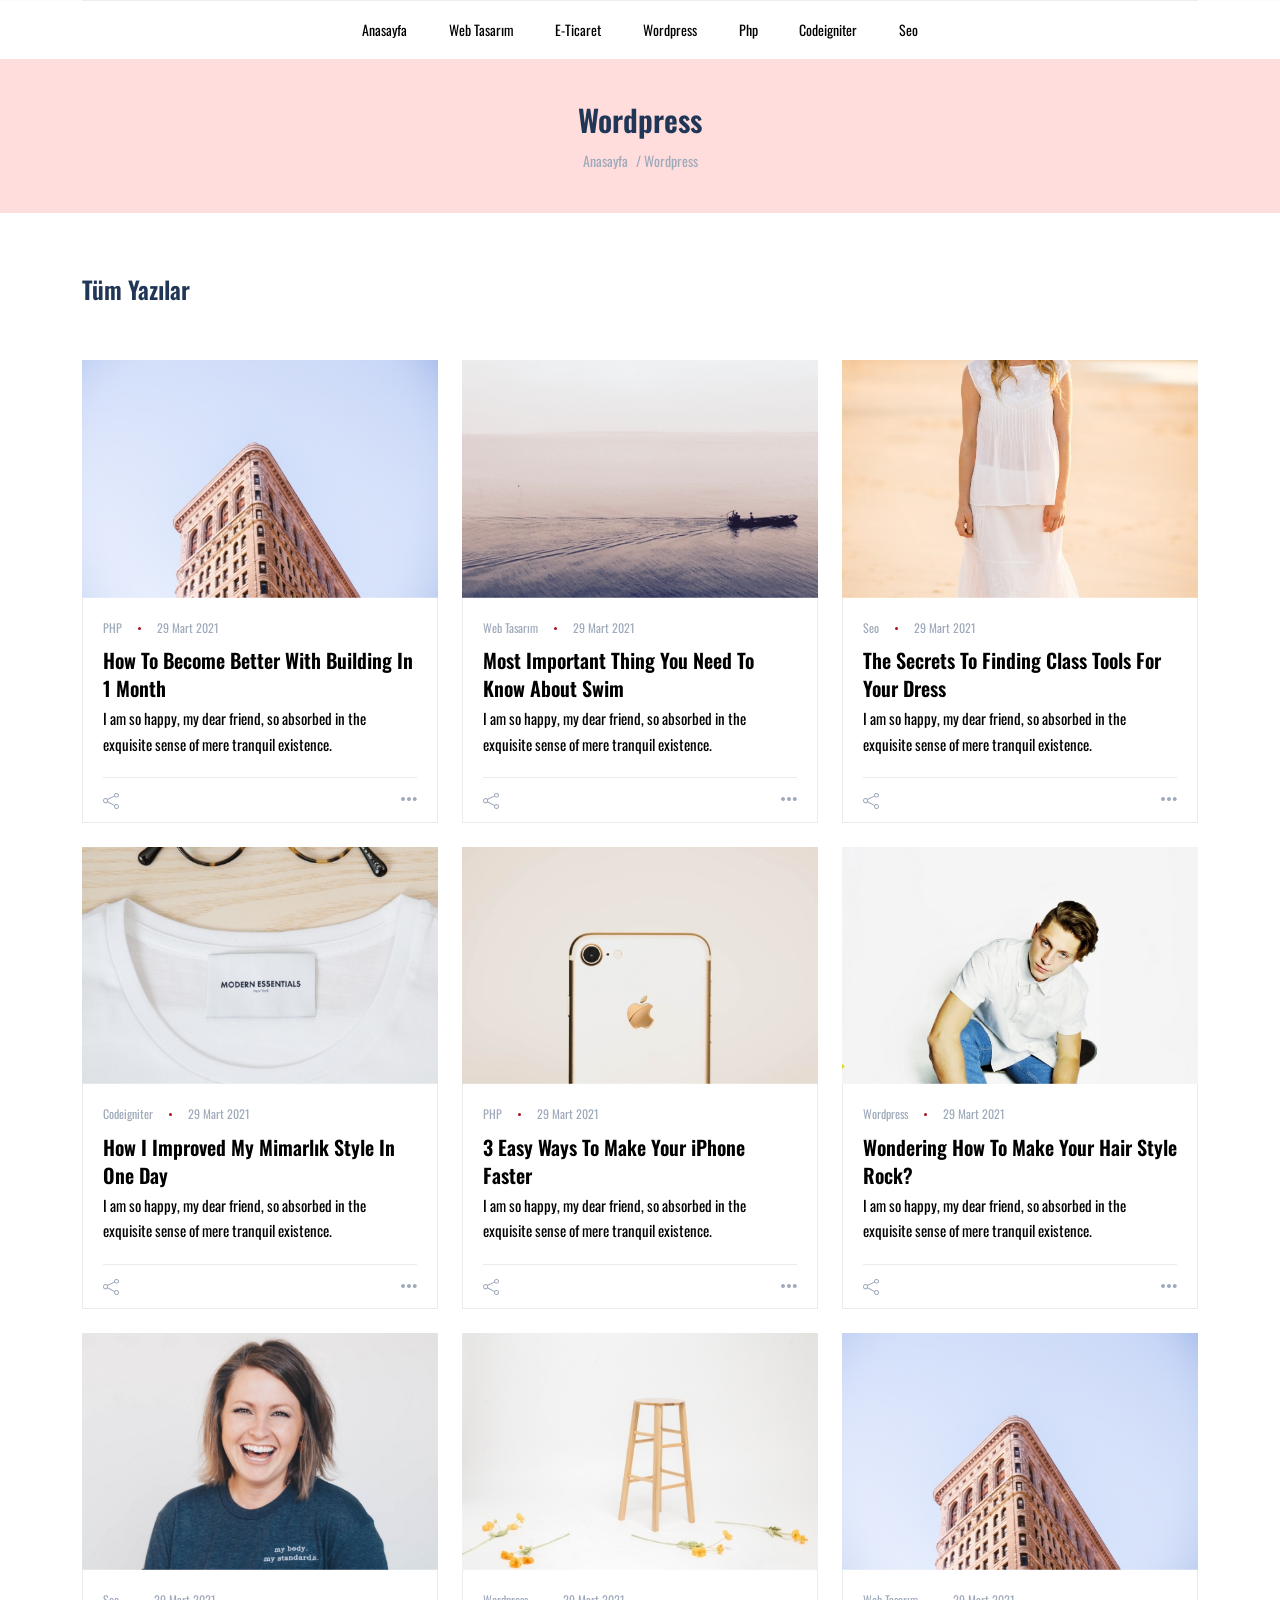
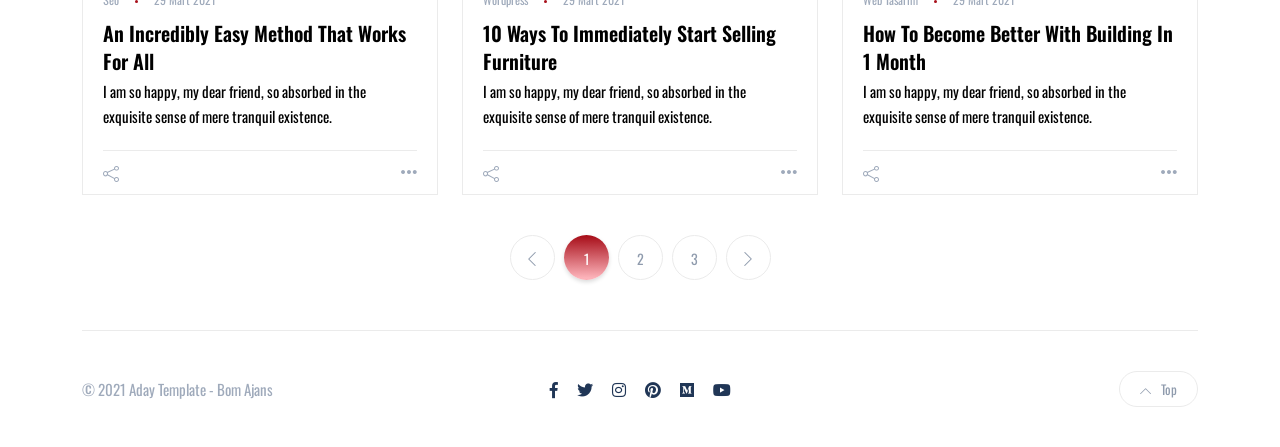
<file: theme/bomajans/category.html>
<!DOCTYPE html>
<html lang="tr-TR">
   <head>
      <meta http-equiv="Content-Type" content="text/html; charset=UTF-8">
      <title>BOM AJANS</title>
      <meta name="description" content="Bom Ajans - Aday Template">
      <meta name="viewport" content="width=device-width, initial-scale=1, maximum-scale=1">
      <link rel="shortcut icon" type="image/x-icon" href="images/favico.JPG">
      <link href="https://fonts.googleapis.com/css2?family=Oswald:wght@200;300;400;500;600;700&display=swap" rel="stylesheet">
      <link href="https://fonts.googleapis.com/css2?family=Grenze+Gotisch:wght@100;200;300;400;500;600;700;800;900&family=Grenze:ital,wght@0,100;0,200;0,300;0,400;0,500;0,600;0,700;0,800;0,900;1,100;1,200;1,300;1,400;1,500;1,600;1,700;1,800&display=swap" rel="stylesheet">
      <!-- STYLES -->
      <link rel="stylesheet" href="css/bootstrap.min.css" type="text/css" media="all">
      <link rel="stylesheet" href="css/all.min.css" type="text/css" media="all">
      <link rel="stylesheet" href="css/slick.css" type="text/css" media="all">
      <link rel="stylesheet" href="css/simple-line-icons.css" type="text/css" media="all">
      <link rel="stylesheet" href="css/style.css" type="text/css" media="all">
      <!--[if lt IE 9]>
      <script src="https://oss.maxcdn.com/html5shiv/3.7.2/html5shiv.min.js"></script>
      <script src="https://oss.maxcdn.com/respond/1.4.2/respond.min.js"></script>
      <![endif]-->
   </head>
   <body>
      <!-- preloader -->
      <div id="preloader">
         <!-- <div class="book"> -->
         <div class="inner">
            <p class="loader_text">Bom Ajans</p>
         </div>
      </div>
      <!-- site wrapper -->
      <div class="site-wrapper">
         <div class="main-overlay"></div>
         <!-- header -->
         <header class="header-personal">
            <nav class="navbar navbar-expand-lg">
               <div class="container-xl">
                  <div class="collapse navbar-collapse justify-content-center centered-nav">
                     <!-- menus -->
                     <ul class="navbar-nav mr-auto">
                        <li class="nav-item">
                           <a class="nav-link" href="#">Anasayfa</a>
                        </li>
                        <li class="nav-item">
                           <a class="nav-link" href="#">Web Tasarım</a>
                        </li>
                        <li class="nav-item">
                           <a class="nav-link" href="#">E-Ticaret</a>
                        </li>
                        <li class="nav-item">
                           <a class="nav-link" href="#">Wordpress</a>
                        </li>
                        <li class="nav-item">
                           <a class="nav-link" href="#">Php</a>
                        </li>
                        <li class="nav-item">
                           <a class="nav-link" href="#">Codeigniter</a>
                        </li>
                        <li class="nav-item">
                           <a class="nav-link" href="#">Seo</a>
                        </li>
                     </ul>
                  </div>
               </div>
            </nav>
         </header>
         <section class="page-header">
            <div class="container-xl">
               <div class="text-center">
                  <h1 class="mt-0 mb-2">Wordpress</h1>
                  <nav aria-label="breadcrumb">
                     <ol class="breadcrumb justify-content-center mb-0">
                        <li class="breadcrumb-item"><a href="#">Anasayfa</a></li>
                        <li class="breadcrumb-item active" aria-current="page">/ Wordpress</li>
                     </ol>
                  </nav>
               </div>
            </div>
         </section>
         <!-- section main content -->
         <section class="main-content">
            <div class="container-xl">
               <div class="row gy-4">
                  <div class="col-lg-12">
                     <div class="row gy-4">
                        <div class="section-header">
                           <h3 class="section-title">Tüm Yazılar</h3>
                        </div>
                        <div class="col-sm-6 col-md-4">
                           <!-- post -->
                           <div class="post post-grid rounded bordered">
                              <div class="thumb top-rounded">
                                 <a href="#">
                                    <div class="inner">
                                       <img src="images/posts/post-md-1.jpg" alt="post-title" />
                                    </div>
                                 </a>
                              </div>
                              <div class="details">
                                 <ul class="meta list-inline mb-0">
                                    <li class="list-inline-item"><a href="#">PHP</a></li>
                                    <li class="list-inline-item">29 Mart 2021</li>
                                 </ul>
                                 <h5 class="post-title mb-1 mt-2"><a href="#">How To Become Better With Building In 1 Month</a></h5>
                                 <p class="excerpt mb-0">I am so happy, my dear friend, so absorbed in the exquisite sense of mere tranquil existence.</p>
                              </div>
                              <div class="post-bottom clearfix d-flex align-items-center">
                                 <div class="social-share me-auto">
                                    <button class="toggle-button icon-share"></button>
                                    <ul class="icons list-unstyled list-inline mb-0">
                                       <li class="list-inline-item"><a href="#"><i class="fab fa-facebook-f"></i></a></li>
                                       <li class="list-inline-item"><a href="#"><i class="fab fa-twitter"></i></a></li>
                                       <li class="list-inline-item"><a href="#"><i class="fab fa-linkedin-in"></i></a></li>
                                       <li class="list-inline-item"><a href="#"><i class="fab fa-pinterest"></i></a></li>
                                       <li class="list-inline-item"><a href="#"><i class="fab fa-telegram-plane"></i></a></li>
                                       <li class="list-inline-item"><a href="#"><i class="far fa-envelope"></i></a></li>
                                    </ul>
                                 </div>
                                 <div class="more-button float-end">
                                    <a href="#"><span class="icon-options"></span></a>
                                 </div>
                              </div>
                           </div>
                        </div>
                        <div class="col-sm-6 col-md-4">
                           <!-- post -->
                           <div class="post post-grid rounded bordered">
                              <div class="thumb top-rounded">
                                 <a href="#">
                                    <div class="inner">
                                       <img src="images/posts/post-md-2.jpg" alt="post-title" />
                                    </div>
                                 </a>
                              </div>
                              <div class="details">
                                 <ul class="meta list-inline mb-0">
                                    <li class="list-inline-item">Web Tasarım</li>
                                    <li class="list-inline-item">29 Mart 2021</li>
                                 </ul>
                                 <h5 class="post-title mb-1 mt-2"><a href="#">Most Important Thing You Need To Know About Swim</a></h5>
                                 <p class="excerpt mb-0">I am so happy, my dear friend, so absorbed in the exquisite sense of mere tranquil existence.</p>
                              </div>
                              <div class="post-bottom clearfix d-flex align-items-center">
                                 <div class="social-share me-auto">
                                    <button class="toggle-button icon-share"></button>
                                    <ul class="icons list-unstyled list-inline mb-0">
                                       <li class="list-inline-item"><a href="#"><i class="fab fa-facebook-f"></i></a></li>
                                       <li class="list-inline-item"><a href="#"><i class="fab fa-twitter"></i></a></li>
                                       <li class="list-inline-item"><a href="#"><i class="fab fa-linkedin-in"></i></a></li>
                                       <li class="list-inline-item"><a href="#"><i class="fab fa-pinterest"></i></a></li>
                                       <li class="list-inline-item"><a href="#"><i class="fab fa-telegram-plane"></i></a></li>
                                       <li class="list-inline-item"><a href="#"><i class="far fa-envelope"></i></a></li>
                                    </ul>
                                 </div>
                                 <div class="more-button float-end">
                                    <a href="#"><span class="icon-options"></span></a>
                                 </div>
                              </div>
                           </div>
                        </div>
                        <div class="col-sm-6 col-md-4">
                           <!-- post -->
                           <div class="post post-grid rounded bordered">
                              <div class="thumb top-rounded">
                                 <a href="#">
                                    <div class="inner">
                                       <img src="images/posts/post-md-3.jpg" alt="post-title" />
                                    </div>
                                 </a>
                              </div>
                              <div class="details">
                                 <ul class="meta list-inline mb-0">
                                    <li class="list-inline-item"><a href="#">Seo</a></li>
                                    <li class="list-inline-item">29 Mart 2021</li>
                                 </ul>
                                 <h5 class="post-title mb-1 mt-2"><a href="#">The Secrets To Finding Class Tools For Your Dress</a></h5>
                                 <p class="excerpt mb-0">I am so happy, my dear friend, so absorbed in the exquisite sense of mere tranquil existence.</p>
                              </div>
                              <div class="post-bottom clearfix d-flex align-items-center">
                                 <div class="social-share me-auto">
                                    <button class="toggle-button icon-share"></button>
                                    <ul class="icons list-unstyled list-inline mb-0">
                                       <li class="list-inline-item"><a href="#"><i class="fab fa-facebook-f"></i></a></li>
                                       <li class="list-inline-item"><a href="#"><i class="fab fa-twitter"></i></a></li>
                                       <li class="list-inline-item"><a href="#"><i class="fab fa-linkedin-in"></i></a></li>
                                       <li class="list-inline-item"><a href="#"><i class="fab fa-pinterest"></i></a></li>
                                       <li class="list-inline-item"><a href="#"><i class="fab fa-telegram-plane"></i></a></li>
                                       <li class="list-inline-item"><a href="#"><i class="far fa-envelope"></i></a></li>
                                    </ul>
                                 </div>
                                 <div class="more-button float-end">
                                    <a href="#"><span class="icon-options"></span></a>
                                 </div>
                              </div>
                           </div>
                        </div>
                        <div class="col-sm-6 col-md-4">
                           <!-- post -->
                           <div class="post post-grid rounded bordered">
                              <div class="thumb top-rounded">
                                 <a href="#">
                                    <div class="inner">
                                       <img src="images/posts/post-md-4.jpg" alt="post-title" />
                                    </div>
                                 </a>
                              </div>
                              <div class="details">
                                 <ul class="meta list-inline mb-0">
                                    <li class="list-inline-item"><a href="#">Codeigniter</a></li>
                                    <li class="list-inline-item">29 Mart 2021</li>
                                 </ul>
                                 <h5 class="post-title mb-1 mt-2"><a href="#">How I Improved My Mimarlık Style In One Day</a></h5>
                                 <p class="excerpt mb-0">I am so happy, my dear friend, so absorbed in the exquisite sense of mere tranquil existence.</p>
                              </div>
                              <div class="post-bottom clearfix d-flex align-items-center">
                                 <div class="social-share me-auto">
                                    <button class="toggle-button icon-share"></button>
                                    <ul class="icons list-unstyled list-inline mb-0">
                                       <li class="list-inline-item"><a href="#"><i class="fab fa-facebook-f"></i></a></li>
                                       <li class="list-inline-item"><a href="#"><i class="fab fa-twitter"></i></a></li>
                                       <li class="list-inline-item"><a href="#"><i class="fab fa-linkedin-in"></i></a></li>
                                       <li class="list-inline-item"><a href="#"><i class="fab fa-pinterest"></i></a></li>
                                       <li class="list-inline-item"><a href="#"><i class="fab fa-telegram-plane"></i></a></li>
                                       <li class="list-inline-item"><a href="#"><i class="far fa-envelope"></i></a></li>
                                    </ul>
                                 </div>
                                 <div class="more-button float-end">
                                    <a href="#"><span class="icon-options"></span></a>
                                 </div>
                              </div>
                           </div>
                        </div>
                        <div class="col-sm-6 col-md-4">
                           <!-- post -->
                           <div class="post post-grid rounded bordered">
                              <div class="thumb top-rounded">
                                 <a href="#">
                                    <div class="inner">
                                       <img src="images/posts/post-md-5.jpg" alt="post-title" />
                                    </div>
                                 </a>
                              </div>
                              <div class="details">
                                 <ul class="meta list-inline mb-0">
                                    <li class="list-inline-item"><a href="#">PHP</a></li>
                                    <li class="list-inline-item">29 Mart 2021</li>
                                 </ul>
                                 <h5 class="post-title mb-1 mt-2"><a href="#">3 Easy Ways To Make Your iPhone Faster</a></h5>
                                 <p class="excerpt mb-0">I am so happy, my dear friend, so absorbed in the exquisite sense of mere tranquil existence.</p>
                              </div>
                              <div class="post-bottom clearfix d-flex align-items-center">
                                 <div class="social-share me-auto">
                                    <button class="toggle-button icon-share"></button>
                                    <ul class="icons list-unstyled list-inline mb-0">
                                       <li class="list-inline-item"><a href="#"><i class="fab fa-facebook-f"></i></a></li>
                                       <li class="list-inline-item"><a href="#"><i class="fab fa-twitter"></i></a></li>
                                       <li class="list-inline-item"><a href="#"><i class="fab fa-linkedin-in"></i></a></li>
                                       <li class="list-inline-item"><a href="#"><i class="fab fa-pinterest"></i></a></li>
                                       <li class="list-inline-item"><a href="#"><i class="fab fa-telegram-plane"></i></a></li>
                                       <li class="list-inline-item"><a href="#"><i class="far fa-envelope"></i></a></li>
                                    </ul>
                                 </div>
                                 <div class="more-button float-end">
                                    <a href="#"><span class="icon-options"></span></a>
                                 </div>
                              </div>
                           </div>
                        </div>
                        <div class="col-sm-6 col-md-4">
                           <!-- post -->
                           <div class="post post-grid rounded bordered">
                              <div class="thumb top-rounded">
                                 <a href="#">
                                    <div class="inner">
                                       <img src="images/posts/post-md-6.jpg" alt="post-title" />
                                    </div>
                                 </a>
                              </div>
                              <div class="details">
                                 <ul class="meta list-inline mb-0">
                                    <li class="list-inline-item"><a href="#">Wordpress</a></li>
                                    <li class="list-inline-item">29 Mart 2021</li>
                                 </ul>
                                 <h5 class="post-title mb-1 mt-2"><a href="#">Wondering How To Make Your Hair Style Rock?</a></h5>
                                 <p class="excerpt mb-0">I am so happy, my dear friend, so absorbed in the exquisite sense of mere tranquil existence.</p>
                              </div>
                              <div class="post-bottom clearfix d-flex align-items-center">
                                 <div class="social-share me-auto">
                                    <button class="toggle-button icon-share"></button>
                                    <ul class="icons list-unstyled list-inline mb-0">
                                       <li class="list-inline-item"><a href="#"><i class="fab fa-facebook-f"></i></a></li>
                                       <li class="list-inline-item"><a href="#"><i class="fab fa-twitter"></i></a></li>
                                       <li class="list-inline-item"><a href="#"><i class="fab fa-linkedin-in"></i></a></li>
                                       <li class="list-inline-item"><a href="#"><i class="fab fa-pinterest"></i></a></li>
                                       <li class="list-inline-item"><a href="#"><i class="fab fa-telegram-plane"></i></a></li>
                                       <li class="list-inline-item"><a href="#"><i class="far fa-envelope"></i></a></li>
                                    </ul>
                                 </div>
                                 <div class="more-button float-end">
                                    <a href="#"><span class="icon-options"></span></a>
                                 </div>
                              </div>
                           </div>
                        </div>
                        <div class="col-sm-6 col-md-4">
                           <!-- post -->
                           <div class="post post-grid rounded bordered">
                              <div class="thumb top-rounded">
                                 <a href="#">
                                    <div class="inner">
                                       <img src="images/posts/post-md-8.jpg" alt="post-title" />
                                    </div>
                                 </a>
                              </div>
                              <div class="details">
                                 <ul class="meta list-inline mb-0">
                                    <li class="list-inline-item"><a href="#">Seo</a></li>
                                    <li class="list-inline-item">29 Mart 2021</li>
                                 </ul>
                                 <h5 class="post-title mb-1 mt-2"><a href="#">An Incredibly Easy Method That Works For All</a></h5>
                                 <p class="excerpt mb-0">I am so happy, my dear friend, so absorbed in the exquisite sense of mere tranquil existence.</p>
                              </div>
                              <div class="post-bottom clearfix d-flex align-items-center">
                                 <div class="social-share me-auto">
                                    <button class="toggle-button icon-share"></button>
                                    <ul class="icons list-unstyled list-inline mb-0">
                                       <li class="list-inline-item"><a href="#"><i class="fab fa-facebook-f"></i></a></li>
                                       <li class="list-inline-item"><a href="#"><i class="fab fa-twitter"></i></a></li>
                                       <li class="list-inline-item"><a href="#"><i class="fab fa-linkedin-in"></i></a></li>
                                       <li class="list-inline-item"><a href="#"><i class="fab fa-pinterest"></i></a></li>
                                       <li class="list-inline-item"><a href="#"><i class="fab fa-telegram-plane"></i></a></li>
                                       <li class="list-inline-item"><a href="#"><i class="far fa-envelope"></i></a></li>
                                    </ul>
                                 </div>
                                 <div class="more-button float-end">
                                    <a href="#"><span class="icon-options"></span></a>
                                 </div>
                              </div>
                           </div>
                        </div>
                        <div class="col-sm-6 col-md-4">
                           <!-- post -->
                           <div class="post post-grid rounded bordered">
                              <div class="thumb top-rounded">
                                 <a href="#">
                                    <div class="inner">
                                       <img src="images/posts/post-md-9.jpg" alt="post-title" />
                                    </div>
                                 </a>
                              </div>
                              <div class="details">
                                 <ul class="meta list-inline mb-0">
                                    <li class="list-inline-item"><a href="#">Wordpress</a></li>
                                    <li class="list-inline-item">29 Mart 2021</li>
                                 </ul>
                                 <h5 class="post-title mb-1 mt-2"><a href="#">10 Ways To Immediately Start Selling Furniture</a></h5>
                                 <p class="excerpt mb-0">I am so happy, my dear friend, so absorbed in the exquisite sense of mere tranquil existence.</p>
                              </div>
                              <div class="post-bottom clearfix d-flex align-items-center">
                                 <div class="social-share me-auto">
                                    <button class="toggle-button icon-share"></button>
                                    <ul class="icons list-unstyled list-inline mb-0">
                                       <li class="list-inline-item"><a href="#"><i class="fab fa-facebook-f"></i></a></li>
                                       <li class="list-inline-item"><a href="#"><i class="fab fa-twitter"></i></a></li>
                                       <li class="list-inline-item"><a href="#"><i class="fab fa-linkedin-in"></i></a></li>
                                       <li class="list-inline-item"><a href="#"><i class="fab fa-pinterest"></i></a></li>
                                       <li class="list-inline-item"><a href="#"><i class="fab fa-telegram-plane"></i></a></li>
                                       <li class="list-inline-item"><a href="#"><i class="far fa-envelope"></i></a></li>
                                    </ul>
                                 </div>
                                 <div class="more-button float-end">
                                    <a href="#"><span class="icon-options"></span></a>
                                 </div>
                              </div>
                           </div>
                        </div>
                        <div class="col-sm-6 col-md-4">
                           <!-- post -->
                           <div class="post post-grid rounded bordered">
                              <div class="thumb top-rounded">
                                 <a href="#">
                                    <div class="inner">
                                       <img src="images/posts/post-md-1.jpg" alt="post-title" />
                                    </div>
                                 </a>
                              </div>
                              <div class="details">
                                 <ul class="meta list-inline mb-0">
                                    <li class="list-inline-item"><a href="#">Web Tasarım</a></li>
                                    <li class="list-inline-item">29 Mart 2021</li>
                                 </ul>
                                 <h5 class="post-title mb-1 mt-2"><a href="#">How To Become Better With Building In 1 Month</a></h5>
                                 <p class="excerpt mb-0">I am so happy, my dear friend, so absorbed in the exquisite sense of mere tranquil existence.</p>
                              </div>
                              <div class="post-bottom clearfix d-flex align-items-center">
                                 <div class="social-share me-auto">
                                    <button class="toggle-button icon-share"></button>
                                    <ul class="icons list-unstyled list-inline mb-0">
                                       <li class="list-inline-item"><a href="#"><i class="fab fa-facebook-f"></i></a></li>
                                       <li class="list-inline-item"><a href="#"><i class="fab fa-twitter"></i></a></li>
                                       <li class="list-inline-item"><a href="#"><i class="fab fa-linkedin-in"></i></a></li>
                                       <li class="list-inline-item"><a href="#"><i class="fab fa-pinterest"></i></a></li>
                                       <li class="list-inline-item"><a href="#"><i class="fab fa-telegram-plane"></i></a></li>
                                       <li class="list-inline-item"><a href="#"><i class="far fa-envelope"></i></a></li>
                                    </ul>
                                 </div>
                                 <div class="more-button float-end">
                                    <a href="#"><span class="icon-options"></span></a>
                                 </div>
                              </div>
                           </div>
                        </div>
                     </div>
                     <nav>
                        <ul class="pagination justify-content-center">
                           <li class="page-item"><a class="page-link" href="#"><i class="icon-arrow-left"></i></a></li>
                           <li class="page-item active" aria-current="page">
                              <span class="page-link">1</span>
                           </li>
                           <li class="page-item"><a class="page-link" href="#">2</a></li>
                           <li class="page-item"><a class="page-link" href="#">3</a></li>
                           <li class="page-item"><a class="page-link" href="#"><i class="icon-arrow-right"></i></a></li>
                        </ul>
                     </nav>
                  </div>
               </div>
            </div>
         </section>
         <footer>
            <div class="container-xl">
               <div class="footer-inner">
                  <div class="row d-flex align-items-center gy-4">
                     <!-- copyright text -->
                     <div class="col-md-4">
                        <span class="copyright">© 2021 Aday Template - Bom Ajans</span>
                     </div>
                     <!-- social icons -->
                     <div class="col-md-4 text-center">
                        <ul class="social-icons list-unstyled list-inline mb-0">
                           <li class="list-inline-item"><a href="#"><i class="fab fa-facebook-f"></i></a></li>
                           <li class="list-inline-item"><a href="#"><i class="fab fa-twitter"></i></a></li>
                           <li class="list-inline-item"><a href="#"><i class="fab fa-instagram"></i></a></li>
                           <li class="list-inline-item"><a href="#"><i class="fab fa-pinterest"></i></a></li>
                           <li class="list-inline-item"><a href="#"><i class="fab fa-medium"></i></a></li>
                           <li class="list-inline-item"><a href="#"><i class="fab fa-youtube"></i></a></li>
                        </ul>
                     </div>
                     <!-- go to top button -->
                     <div class="col-md-4">
                        <a href="#" id="return-to-top" class="float-md-end"><i class="icon-arrow-up"></i>Top</a>
                     </div>
                  </div>
               </div>
            </div>
         </footer>
      </div>
      <!-- end site wrapper -->
      <!-- JAVA SCRIPTS -->
      <script src="js/jquery.min.js"></script>
      <script src="js/popper.min.js"></script>
      <script src="js/bootstrap.min.js"></script>
      <script src="js/slick.min.js"></script>
      <script src="js/jquery.sticky-sidebar.min.js"></script>
      <script src="js/custom.js"></script>
   </body>
</html>
</file>
<file: theme/bomajans/css/simple-line-icons.css>
@font-face {
  font-family: 'simple-line-icons';
  src: url('../fonts/Simple-Line-Iconsb26c.eot?v=2.4.0');
  src: url('../fonts/Simple-Line-Iconsb26c.eot?v=2.4.0#iefix') format('embedded-opentype'), url('../fonts/Simple-Line-Iconsb26c.woff2?v=2.4.0') format('woff2'), url('../fonts/Simple-Line-Iconsb26c.ttf?v=2.4.0') format('truetype'), url('../fonts/Simple-Line-Iconsb26c.woff?v=2.4.0') format('woff'), url('../fonts/Simple-Line-Iconsb26c.svg?v=2.4.0#simple-line-icons') format('svg');
  font-weight: normal;
  font-style: normal;
}
/*
 Use the following CSS code if you want to have a class per icon.
 Instead of a list of all class selectors, you can use the generic [class*="icon-"] selector, but it's slower:
*/
.icon-user,
.icon-people,
.icon-user-female,
.icon-user-follow,
.icon-user-following,
.icon-user-unfollow,
.icon-login,
.icon-logout,
.icon-emotsmile,
.icon-phone,
.icon-call-end,
.icon-call-in,
.icon-call-out,
.icon-map,
.icon-location-pin,
.icon-direction,
.icon-directions,
.icon-compass,
.icon-layers,
.icon-menu,
.icon-list,
.icon-options-vertical,
.icon-options,
.icon-arrow-down,
.icon-arrow-left,
.icon-arrow-right,
.icon-arrow-up,
.icon-arrow-up-circle,
.icon-arrow-left-circle,
.icon-arrow-right-circle,
.icon-arrow-down-circle,
.icon-check,
.icon-clock,
.icon-plus,
.icon-minus,
.icon-close,
.icon-event,
.icon-exclamation,
.icon-organization,
.icon-trophy,
.icon-screen-smartphone,
.icon-screen-desktop,
.icon-plane,
.icon-notebook,
.icon-mustache,
.icon-mouse,
.icon-magnet,
.icon-energy,
.icon-disc,
.icon-cursor,
.icon-cursor-move,
.icon-crop,
.icon-chemistry,
.icon-speedometer,
.icon-shield,
.icon-screen-tablet,
.icon-magic-wand,
.icon-hourglass,
.icon-graduation,
.icon-ghost,
.icon-game-controller,
.icon-fire,
.icon-eyeglass,
.icon-envelope-open,
.icon-envelope-letter,
.icon-bell,
.icon-badge,
.icon-anchor,
.icon-wallet,
.icon-vector,
.icon-speech,
.icon-puzzle,
.icon-printer,
.icon-present,
.icon-playlist,
.icon-pin,
.icon-picture,
.icon-handbag,
.icon-globe-alt,
.icon-globe,
.icon-folder-alt,
.icon-folder,
.icon-film,
.icon-feed,
.icon-drop,
.icon-drawer,
.icon-docs,
.icon-doc,
.icon-diamond,
.icon-cup,
.icon-calculator,
.icon-bubbles,
.icon-briefcase,
.icon-book-open,
.icon-basket-loaded,
.icon-basket,
.icon-bag,
.icon-action-undo,
.icon-action-redo,
.icon-wrench,
.icon-umbrella,
.icon-trash,
.icon-tag,
.icon-support,
.icon-frame,
.icon-size-fullscreen,
.icon-size-actual,
.icon-shuffle,
.icon-share-alt,
.icon-share,
.icon-rocket,
.icon-question,
.icon-pie-chart,
.icon-pencil,
.icon-note,
.icon-loop,
.icon-home,
.icon-grid,
.icon-graph,
.icon-microphone,
.icon-music-tone-alt,
.icon-music-tone,
.icon-earphones-alt,
.icon-earphones,
.icon-equalizer,
.icon-like,
.icon-dislike,
.icon-control-start,
.icon-control-rewind,
.icon-control-play,
.icon-control-pause,
.icon-control-forward,
.icon-control-end,
.icon-volume-1,
.icon-volume-2,
.icon-volume-off,
.icon-calendar,
.icon-bulb,
.icon-chart,
.icon-ban,
.icon-bubble,
.icon-camrecorder,
.icon-camera,
.icon-cloud-download,
.icon-cloud-upload,
.icon-envelope,
.icon-eye,
.icon-flag,
.icon-heart,
.icon-info,
.icon-key,
.icon-link,
.icon-lock,
.icon-lock-open,
.icon-magnifier,
.icon-magnifier-add,
.icon-magnifier-remove,
.icon-paper-clip,
.icon-paper-plane,
.icon-power,
.icon-refresh,
.icon-reload,
.icon-settings,
.icon-star,
.icon-symbol-female,
.icon-symbol-male,
.icon-target,
.icon-credit-card,
.icon-paypal,
.icon-social-tumblr,
.icon-social-twitter,
.icon-social-facebook,
.icon-social-instagram,
.icon-social-linkedin,
.icon-social-pinterest,
.icon-social-github,
.icon-social-google,
.icon-social-reddit,
.icon-social-skype,
.icon-social-dribbble,
.icon-social-behance,
.icon-social-foursqare,
.icon-social-soundcloud,
.icon-social-spotify,
.icon-social-stumbleupon,
.icon-social-youtube,
.icon-social-dropbox,
.icon-social-vkontakte,
.icon-social-steam {
  font-family: 'simple-line-icons';
  speak: none;
  font-style: normal;
  font-weight: normal;
  font-variant: normal;
  text-transform: none;
  line-height: 1;
  /* Better Font Rendering =========== */
  -webkit-font-smoothing: antialiased;
  -moz-osx-font-smoothing: grayscale;
}
.icon-user:before {
  content: "\e005";
}
.icon-people:before {
  content: "\e001";
}
.icon-user-female:before {
  content: "\e000";
}
.icon-user-follow:before {
  content: "\e002";
}
.icon-user-following:before {
  content: "\e003";
}
.icon-user-unfollow:before {
  content: "\e004";
}
.icon-login:before {
  content: "\e066";
}
.icon-logout:before {
  content: "\e065";
}
.icon-emotsmile:before {
  content: "\e021";
}
.icon-phone:before {
  content: "\e600";
}
.icon-call-end:before {
  content: "\e048";
}
.icon-call-in:before {
  content: "\e047";
}
.icon-call-out:before {
  content: "\e046";
}
.icon-map:before {
  content: "\e033";
}
.icon-location-pin:before {
  content: "\e096";
}
.icon-direction:before {
  content: "\e042";
}
.icon-directions:before {
  content: "\e041";
}
.icon-compass:before {
  content: "\e045";
}
.icon-layers:before {
  content: "\e034";
}
.icon-menu:before {
  content: "\e601";
}
.icon-list:before {
  content: "\e067";
}
.icon-options-vertical:before {
  content: "\e602";
}
.icon-options:before {
  content: "\e603";
}
.icon-arrow-down:before {
  content: "\e604";
}
.icon-arrow-left:before {
  content: "\e605";
}
.icon-arrow-right:before {
  content: "\e606";
}
.icon-arrow-up:before {
  content: "\e607";
}
.icon-arrow-up-circle:before {
  content: "\e078";
}
.icon-arrow-left-circle:before {
  content: "\e07a";
}
.icon-arrow-right-circle:before {
  content: "\e079";
}
.icon-arrow-down-circle:before {
  content: "\e07b";
}
.icon-check:before {
  content: "\e080";
}
.icon-clock:before {
  content: "\e081";
}
.icon-plus:before {
  content: "\e095";
}
.icon-minus:before {
  content: "\e615";
}
.icon-close:before {
  content: "\e082";
}
.icon-event:before {
  content: "\e619";
}
.icon-exclamation:before {
  content: "\e617";
}
.icon-organization:before {
  content: "\e616";
}
.icon-trophy:before {
  content: "\e006";
}
.icon-screen-smartphone:before {
  content: "\e010";
}
.icon-screen-desktop:before {
  content: "\e011";
}
.icon-plane:before {
  content: "\e012";
}
.icon-notebook:before {
  content: "\e013";
}
.icon-mustache:before {
  content: "\e014";
}
.icon-mouse:before {
  content: "\e015";
}
.icon-magnet:before {
  content: "\e016";
}
.icon-energy:before {
  content: "\e020";
}
.icon-disc:before {
  content: "\e022";
}
.icon-cursor:before {
  content: "\e06e";
}
.icon-cursor-move:before {
  content: "\e023";
}
.icon-crop:before {
  content: "\e024";
}
.icon-chemistry:before {
  content: "\e026";
}
.icon-speedometer:before {
  content: "\e007";
}
.icon-shield:before {
  content: "\e00e";
}
.icon-screen-tablet:before {
  content: "\e00f";
}
.icon-magic-wand:before {
  content: "\e017";
}
.icon-hourglass:before {
  content: "\e018";
}
.icon-graduation:before {
  content: "\e019";
}
.icon-ghost:before {
  content: "\e01a";
}
.icon-game-controller:before {
  content: "\e01b";
}
.icon-fire:before {
  content: "\e01c";
}
.icon-eyeglass:before {
  content: "\e01d";
}
.icon-envelope-open:before {
  content: "\e01e";
}
.icon-envelope-letter:before {
  content: "\e01f";
}
.icon-bell:before {
  content: "\e027";
}
.icon-badge:before {
  content: "\e028";
}
.icon-anchor:before {
  content: "\e029";
}
.icon-wallet:before {
  content: "\e02a";
}
.icon-vector:before {
  content: "\e02b";
}
.icon-speech:before {
  content: "\e02c";
}
.icon-puzzle:before {
  content: "\e02d";
}
.icon-printer:before {
  content: "\e02e";
}
.icon-present:before {
  content: "\e02f";
}
.icon-playlist:before {
  content: "\e030";
}
.icon-pin:before {
  content: "\e031";
}
.icon-picture:before {
  content: "\e032";
}
.icon-handbag:before {
  content: "\e035";
}
.icon-globe-alt:before {
  content: "\e036";
}
.icon-globe:before {
  content: "\e037";
}
.icon-folder-alt:before {
  content: "\e039";
}
.icon-folder:before {
  content: "\e089";
}
.icon-film:before {
  content: "\e03a";
}
.icon-feed:before {
  content: "\e03b";
}
.icon-drop:before {
  content: "\e03e";
}
.icon-drawer:before {
  content: "\e03f";
}
.icon-docs:before {
  content: "\e040";
}
.icon-doc:before {
  content: "\e085";
}
.icon-diamond:before {
  content: "\e043";
}
.icon-cup:before {
  content: "\e044";
}
.icon-calculator:before {
  content: "\e049";
}
.icon-bubbles:before {
  content: "\e04a";
}
.icon-briefcase:before {
  content: "\e04b";
}
.icon-book-open:before {
  content: "\e04c";
}
.icon-basket-loaded:before {
  content: "\e04d";
}
.icon-basket:before {
  content: "\e04e";
}
.icon-bag:before {
  content: "\e04f";
}
.icon-action-undo:before {
  content: "\e050";
}
.icon-action-redo:before {
  content: "\e051";
}
.icon-wrench:before {
  content: "\e052";
}
.icon-umbrella:before {
  content: "\e053";
}
.icon-trash:before {
  content: "\e054";
}
.icon-tag:before {
  content: "\e055";
}
.icon-support:before {
  content: "\e056";
}
.icon-frame:before {
  content: "\e038";
}
.icon-size-fullscreen:before {
  content: "\e057";
}
.icon-size-actual:before {
  content: "\e058";
}
.icon-shuffle:before {
  content: "\e059";
}
.icon-share-alt:before {
  content: "\e05a";
}
.icon-share:before {
  content: "\e05b";
}
.icon-rocket:before {
  content: "\e05c";
}
.icon-question:before {
  content: "\e05d";
}
.icon-pie-chart:before {
  content: "\e05e";
}
.icon-pencil:before {
  content: "\e05f";
}
.icon-note:before {
  content: "\e060";
}
.icon-loop:before {
  content: "\e064";
}
.icon-home:before {
  content: "\e069";
}
.icon-grid:before {
  content: "\e06a";
}
.icon-graph:before {
  content: "\e06b";
}
.icon-microphone:before {
  content: "\e063";
}
.icon-music-tone-alt:before {
  content: "\e061";
}
.icon-music-tone:before {
  content: "\e062";
}
.icon-earphones-alt:before {
  content: "\e03c";
}
.icon-earphones:before {
  content: "\e03d";
}
.icon-equalizer:before {
  content: "\e06c";
}
.icon-like:before {
  content: "\e068";
}
.icon-dislike:before {
  content: "\e06d";
}
.icon-control-start:before {
  content: "\e06f";
}
.icon-control-rewind:before {
  content: "\e070";
}
.icon-control-play:before {
  content: "\e071";
}
.icon-control-pause:before {
  content: "\e072";
}
.icon-control-forward:before {
  content: "\e073";
}
.icon-control-end:before {
  content: "\e074";
}
.icon-volume-1:before {
  content: "\e09f";
}
.icon-volume-2:before {
  content: "\e0a0";
}
.icon-volume-off:before {
  content: "\e0a1";
}
.icon-calendar:before {
  content: "\e075";
}
.icon-bulb:before {
  content: "\e076";
}
.icon-chart:before {
  content: "\e077";
}
.icon-ban:before {
  content: "\e07c";
}
.icon-bubble:before {
  content: "\e07d";
}
.icon-camrecorder:before {
  content: "\e07e";
}
.icon-camera:before {
  content: "\e07f";
}
.icon-cloud-download:before {
  content: "\e083";
}
.icon-cloud-upload:before {
  content: "\e084";
}
.icon-envelope:before {
  content: "\e086";
}
.icon-eye:before {
  content: "\e087";
}
.icon-flag:before {
  content: "\e088";
}
.icon-heart:before {
  content: "\e08a";
}
.icon-info:before {
  content: "\e08b";
}
.icon-key:before {
  content: "\e08c";
}
.icon-link:before {
  content: "\e08d";
}
.icon-lock:before {
  content: "\e08e";
}
.icon-lock-open:before {
  content: "\e08f";
}
.icon-magnifier:before {
  content: "\e090";
}
.icon-magnifier-add:before {
  content: "\e091";
}
.icon-magnifier-remove:before {
  content: "\e092";
}
.icon-paper-clip:before {
  content: "\e093";
}
.icon-paper-plane:before {
  content: "\e094";
}
.icon-power:before {
  content: "\e097";
}
.icon-refresh:before {
  content: "\e098";
}
.icon-reload:before {
  content: "\e099";
}
.icon-settings:before {
  content: "\e09a";
}
.icon-star:before {
  content: "\e09b";
}
.icon-symbol-female:before {
  content: "\e09c";
}
.icon-symbol-male:before {
  content: "\e09d";
}
.icon-target:before {
  content: "\e09e";
}
.icon-credit-card:before {
  content: "\e025";
}
.icon-paypal:before {
  content: "\e608";
}
.icon-social-tumblr:before {
  content: "\e00a";
}
.icon-social-twitter:before {
  content: "\e009";
}
.icon-social-facebook:before {
  content: "\e00b";
}
.icon-social-instagram:before {
  content: "\e609";
}
.icon-social-linkedin:before {
  content: "\e60a";
}
.icon-social-pinterest:before {
  content: "\e60b";
}
.icon-social-github:before {
  content: "\e60c";
}
.icon-social-google:before {
  content: "\e60d";
}
.icon-social-reddit:before {
  content: "\e60e";
}
.icon-social-skype:before {
  content: "\e60f";
}
.icon-social-dribbble:before {
  content: "\e00d";
}
.icon-social-behance:before {
  content: "\e610";
}
.icon-social-foursqare:before {
  content: "\e611";
}
.icon-social-soundcloud:before {
  content: "\e612";
}
.icon-social-spotify:before {
  content: "\e613";
}
.icon-social-stumbleupon:before {
  content: "\e614";
}
.icon-social-youtube:before {
  content: "\e008";
}
.icon-social-dropbox:before {
  content: "\e00c";
}
.icon-social-vkontakte:before {
  content: "\e618";
}
.icon-social-steam:before {
  content: "\e620";
}
</file>
<file: theme/bomajans/css/style.css>
@charset "UTF-8";
/*
Template Name: Katen
Version: 1.0
Author: ThemeGer
Author URI: http://themeforest.net/user/themeger
Description: Minimal Blog and Magazine HTML Template

[TABLE OF CONTENTS]

01. Base
02. Preloader
03. Typography
04. Header
05. Sections
06. Post
07. About author
08. Post comments
09. Page
10. Contact
11. Widgets
12. Instagram feed
13. Footer
14. Search Popup
15. Helpers
16. Buttons
17. Bootstrap Elements
18. Theme Elements
19. Slick Settings
20. Responsive Settings

*/
@import url("https://fonts.googleapis.com/css2?family=Poppins:ital,wght@0,400;0,500;0,600;0,700;1,400;1,500;1,600;1,700&amp;display=swap");
@import url("https://fonts.googleapis.com/css2?family=Roboto:ital,wght@0,300;0,400;0,500;0,700;1,300;1,400;1,500&amp;display=swap");
/*=================================================================*/
/*                      BASE
/*=================================================================*/
body {
  color: #000000;
  background-color: #fff;
  font-family: 'Oswald', sans-serif;
  font-size: 15px;
  line-height: 1.7;
  overflow-x: hidden;
  -webkit-font-smoothing: antialiased;
  -moz-osx-font-smoothing: grayscale;
}

img {
  max-width: 100%;
  height: auto;
}

.text-center {
  text-align: center;
}

.text-left {
  text-align: left;
}

.text-right {
  text-align: right;
}

.relative {
  position: relative;
}

/*=================================================================*/
/*                      Preloader
/*=================================================================*/
#preloader {
  background: #FFF;
  height: 100%;
  position: fixed;
  width: 100%;
  top: 0;
  z-index: 1031;
}

.book {
  --color: #fdb4bb;
  --duration: 6.8s;
  width: 32px;
  height: 12px;
  position: absolute;
  left: 50%;
  top: 50%;
  -webkit-transform: translate(-50%, -50%);
  -moz-transform: translate(-50%, -50%);
  -ms-transform: translate(-50%, -50%);
  -o-transform: translate(-50%, -50%);
  transform: translate(-50%, -50%);
}
.book .inner {
  width: 32px;
  height: 12px;
  position: relative;
  transform-origin: 2px 2px;
  transform: rotateZ(-90deg);
  animation: book var(--duration) ease infinite;
}
.book .inner .left,
.book .inner .right {
  width: 60px;
  height: 4px;
  top: 0;
  border-radius: 2px;
  background: var(--color);
  position: absolute;
}
.book .inner .left:before,
.book .inner .right:before {
  content: "";
  width: 48px;
  height: 4px;
  border-radius: 2px;
  background: inherit;
  position: absolute;
  top: -10px;
  left: 6px;
}
.book .inner .left {
  right: 28px;
  transform-origin: 58px 2px;
  transform: rotateZ(90deg);
  animation: left var(--duration) ease infinite;
}
.book .inner .right {
  left: 28px;
  transform-origin: 2px 2px;
  transform: rotateZ(-90deg);
  animation: right var(--duration) ease infinite;
}
.book .inner .middle {
  width: 32px;
  height: 12px;
  border: 4px solid var(--color);
  border-top: 0;
  border-radius: 0 0 9px 9px;
  transform: translateY(2px);
}
.book ul {
  margin: 0;
  padding: 0;
  list-style: none;
  position: absolute;
  left: 50%;
  top: 0;
}
.book ul li {
  height: 4px;
  border-radius: 2px;
  transform-origin: 100% 2px;
  width: 48px;
  right: 0;
  top: -10px;
  position: absolute;
  background: var(--color);
  transform: rotateZ(0deg) translateX(-18px);
  animation-duration: var(--duration);
  animation-timing-function: ease;
  animation-iteration-count: infinite;
}
.book ul li:nth-child(0) {
  animation-name: page-0;
}
.book ul li:nth-child(1) {
  animation-name: page-1;
}
.book ul li:nth-child(2) {
  animation-name: page-2;
}
.book ul li:nth-child(3) {
  animation-name: page-3;
}
.book ul li:nth-child(4) {
  animation-name: page-4;
}
.book ul li:nth-child(5) {
  animation-name: page-5;
}
.book ul li:nth-child(6) {
  animation-name: page-6;
}
.book ul li:nth-child(7) {
  animation-name: page-7;
}
.book ul li:nth-child(8) {
  animation-name: page-8;
}
.book ul li:nth-child(9) {
  animation-name: page-9;
}
.book ul li:nth-child(10) {
  animation-name: page-10;
}
.book ul li:nth-child(11) {
  animation-name: page-11;
}
.book ul li:nth-child(12) {
  animation-name: page-12;
}
.book ul li:nth-child(13) {
  animation-name: page-13;
}
.book ul li:nth-child(14) {
  animation-name: page-14;
}
.book ul li:nth-child(15) {
  animation-name: page-15;
}
.book ul li:nth-child(16) {
  animation-name: page-16;
}
.book ul li:nth-child(17) {
  animation-name: page-17;
}
.book ul li:nth-child(18) {
  animation-name: page-18;
}

@keyframes page-0 {
  4% {
    transform: rotateZ(0deg) translateX(-18px);
  }
  13%, 54% {
    transform: rotateZ(180deg) translateX(-18px);
  }
  63% {
    transform: rotateZ(0deg) translateX(-18px);
  }
}
@keyframes page-1 {
  5.86% {
    transform: rotateZ(0deg) translateX(-18px);
  }
  14.74%, 55.86% {
    transform: rotateZ(180deg) translateX(-18px);
  }
  64.74% {
    transform: rotateZ(0deg) translateX(-18px);
  }
}
@keyframes page-2 {
  7.72% {
    transform: rotateZ(0deg) translateX(-18px);
  }
  16.48%, 57.72% {
    transform: rotateZ(180deg) translateX(-18px);
  }
  66.48% {
    transform: rotateZ(0deg) translateX(-18px);
  }
}
@keyframes page-3 {
  9.58% {
    transform: rotateZ(0deg) translateX(-18px);
  }
  18.22%, 59.58% {
    transform: rotateZ(180deg) translateX(-18px);
  }
  68.22% {
    transform: rotateZ(0deg) translateX(-18px);
  }
}
@keyframes page-4 {
  11.44% {
    transform: rotateZ(0deg) translateX(-18px);
  }
  19.96%, 61.44% {
    transform: rotateZ(180deg) translateX(-18px);
  }
  69.96% {
    transform: rotateZ(0deg) translateX(-18px);
  }
}
@keyframes page-5 {
  13.3% {
    transform: rotateZ(0deg) translateX(-18px);
  }
  21.7%, 63.3% {
    transform: rotateZ(180deg) translateX(-18px);
  }
  71.7% {
    transform: rotateZ(0deg) translateX(-18px);
  }
}
@keyframes page-6 {
  15.16% {
    transform: rotateZ(0deg) translateX(-18px);
  }
  23.44%, 65.16% {
    transform: rotateZ(180deg) translateX(-18px);
  }
  73.44% {
    transform: rotateZ(0deg) translateX(-18px);
  }
}
@keyframes page-7 {
  17.02% {
    transform: rotateZ(0deg) translateX(-18px);
  }
  25.18%, 67.02% {
    transform: rotateZ(180deg) translateX(-18px);
  }
  75.18% {
    transform: rotateZ(0deg) translateX(-18px);
  }
}
@keyframes page-8 {
  18.88% {
    transform: rotateZ(0deg) translateX(-18px);
  }
  26.92%, 68.88% {
    transform: rotateZ(180deg) translateX(-18px);
  }
  76.92% {
    transform: rotateZ(0deg) translateX(-18px);
  }
}
@keyframes page-9 {
  20.74% {
    transform: rotateZ(0deg) translateX(-18px);
  }
  28.66%, 70.74% {
    transform: rotateZ(180deg) translateX(-18px);
  }
  78.66% {
    transform: rotateZ(0deg) translateX(-18px);
  }
}
@keyframes page-10 {
  22.6% {
    transform: rotateZ(0deg) translateX(-18px);
  }
  30.4%, 72.6% {
    transform: rotateZ(180deg) translateX(-18px);
  }
  80.4% {
    transform: rotateZ(0deg) translateX(-18px);
  }
}
@keyframes page-11 {
  24.46% {
    transform: rotateZ(0deg) translateX(-18px);
  }
  32.14%, 74.46% {
    transform: rotateZ(180deg) translateX(-18px);
  }
  82.14% {
    transform: rotateZ(0deg) translateX(-18px);
  }
}
@keyframes page-12 {
  26.32% {
    transform: rotateZ(0deg) translateX(-18px);
  }
  33.88%, 76.32% {
    transform: rotateZ(180deg) translateX(-18px);
  }
  83.88% {
    transform: rotateZ(0deg) translateX(-18px);
  }
}
@keyframes page-13 {
  28.18% {
    transform: rotateZ(0deg) translateX(-18px);
  }
  35.62%, 78.18% {
    transform: rotateZ(180deg) translateX(-18px);
  }
  85.62% {
    transform: rotateZ(0deg) translateX(-18px);
  }
}
@keyframes page-14 {
  30.04% {
    transform: rotateZ(0deg) translateX(-18px);
  }
  37.36%, 80.04% {
    transform: rotateZ(180deg) translateX(-18px);
  }
  87.36% {
    transform: rotateZ(0deg) translateX(-18px);
  }
}
@keyframes page-15 {
  31.9% {
    transform: rotateZ(0deg) translateX(-18px);
  }
  39.1%, 81.9% {
    transform: rotateZ(180deg) translateX(-18px);
  }
  89.1% {
    transform: rotateZ(0deg) translateX(-18px);
  }
}
@keyframes page-16 {
  33.76% {
    transform: rotateZ(0deg) translateX(-18px);
  }
  40.84%, 83.76% {
    transform: rotateZ(180deg) translateX(-18px);
  }
  90.84% {
    transform: rotateZ(0deg) translateX(-18px);
  }
}
@keyframes page-17 {
  35.62% {
    transform: rotateZ(0deg) translateX(-18px);
  }
  42.58%, 85.62% {
    transform: rotateZ(180deg) translateX(-18px);
  }
  92.58% {
    transform: rotateZ(0deg) translateX(-18px);
  }
}
@keyframes page-18 {
  37.48% {
    transform: rotateZ(0deg) translateX(-18px);
  }
  44.32%, 87.48% {
    transform: rotateZ(180deg) translateX(-18px);
  }
  94.32% {
    transform: rotateZ(0deg) translateX(-18px);
  }
}
@keyframes left {
  4% {
    transform: rotateZ(90deg);
  }
  10%, 40% {
    transform: rotateZ(0deg);
  }
  46%, 54% {
    transform: rotateZ(90deg);
  }
  60%, 90% {
    transform: rotateZ(0deg);
  }
  96% {
    transform: rotateZ(90deg);
  }
}
@keyframes right {
  4% {
    transform: rotateZ(-90deg);
  }
  10%, 40% {
    transform: rotateZ(0deg);
  }
  46%, 54% {
    transform: rotateZ(-90deg);
  }
  60%, 90% {
    transform: rotateZ(0deg);
  }
  96% {
    transform: rotateZ(-90deg);
  }
}
@keyframes book {
  4% {
    transform: rotateZ(-90deg);
  }
  10%, 40% {
    transform: rotateZ(0deg);
    transform-origin: 2px 2px;
  }
  40.01%, 59.99% {
    transform-origin: 30px 2px;
  }
  46%, 54% {
    transform: rotateZ(90deg);
  }
  60%, 90% {
    transform: rotateZ(0deg);
    transform-origin: 2px 2px;
  }
  96% {
    transform: rotateZ(-90deg);
  }
}
/*=================================================================*/
/*                      TYPOGRAPHY
/*=================================================================*/
h1, h2, h3, h4, h5, h6 {
  color: #203656;
  font-family: 'Oswald', sans-serif;
  font-weight: 600;
  line-height: 1.4;
  margin: 20px 0;
}

a {
  color: #fdb4bb;
  outline: 0;
  text-decoration: none;
  -webkit-transition: all 0.2s ease-in-out;
  -moz-transition: all 0.2s ease-in-out;
  transition: all 0.2s ease-in-out;
}
a:hover {
  color: #fff;
}
a:focus {
  outline: 0;
}

.blockquote {
  font-size: 18px;
}

blockquote {
  padding: 20px 20px;
  margin: 0 0 20px;
  background: #fff8fa;
  border-left: solid 3px #fdb4bb;
  border-radius: 5px;
}

blockquote p {
  line-height: 1.6;
}

.blockquote-footer {
  margin-top: 0;
}

.table {
  color: #707a88;
}

/*=================================================================*/
/*                      HEADER
/*=================================================================*/
.header-default {
  padding: 15px 0;
  position: relative;
  width: 100%;
}
.header-default .navbar-nav {
  margin-left: 50px;
}

.header-default.clone {
  position: fixed;
  top: 0;
  left: 0;
  background: #FFF;
  border-bottom: solid 1px #EBEBEB;
  right: 0;
  padding: 5px 0;
  -webkit-transform: translateY(-100%);
  -moz-transform: translateY(-100%);
  -ms-transform: translateY(-100%);
  -o-transform: translateY(-100%);
  transform: translateY(-100%);
  transition: 0.2s transform cubic-bezier(0.3, 0.73, 0.3, 0.74);
  z-index: 4;
}

.header-personal nav.clone, .header-classic .header-bottom.clone {
  position: fixed;
  top: 0;
  left: 0;
  background: #FFF;
  border-bottom: solid 1px #EBEBEB;
  right: 0;
  -webkit-transform: translateY(-100%);
  -moz-transform: translateY(-100%);
  -ms-transform: translateY(-100%);
  -o-transform: translateY(-100%);
  transform: translateY(-100%);
  transition: 0.2s transform cubic-bezier(0.3, 0.73, 0.3, 0.74);
  z-index: 4;
}
.header-personal nav.clone .centered-nav, .header-classic .header-bottom.clone .centered-nav {
  border-top: 0;
}

.header-classic .header-top {
  padding-top: 35px;
  padding-bottom: 35px;
  border-bottom: solid 1px #EBEBEB;
}
.header-classic .header-bottom {
  padding: 20px 0;
}

.header-minimal {
  padding-top: 40px;
  padding-bottom: 40px;
  border-bottom: solid 1px #EBEBEB;
}

body.down .header-default.clone, body.down .header-personal nav.clone, body.down .header-classic .header-bottom.clone {
  -webkit-transform: translateY(0);
  -moz-transform: translateY(0);
  -ms-transform: translateY(0);
  -o-transform: translateY(0);
  transform: translateY(0);
}

.header-personal .header-top {
  /* padding-top: 30px; */
  /* padding-bottom: 30px; */
}
.header-personal .centered-nav {
  border-top: solid 1px #EBEBEB;
  padding: 10px 0;
}
.header-personal.light {
  left: 0;
  right: 0;
  top: 0;
  position: absolute;
  z-index: 2;
}
.header-personal.light .centered-nav {
  border-top-color: rgba(235, 235, 235, 0.2);
}
.header-personal.light .text-logo {
  color: #FFF;
}
.header-personal.light .social-icons li a {
  color: #FFF;
}
.header-personal.light .social-icons li a:hover {
  color: #fdb4bb;
}
.header-personal.light .navbar .nav-link {
  color: #FFF;
}
.header-personal.light .navbar.clone .nav-link {
  color: #79889e;
}
.header-personal.light .navbar.clone .nav-link:hover {
  color: #203656;
}
.header-personal.light .navbar.clone li.active .nav-link {
  color: #FFF;
}

.text-logo {
  color: #ffffff;
  font-size: 30px;
  font-weight: bold;
  font-family: 'Oswald', sans-serif;
  line-height: 1;
  margin: 0px 0 5px;
}
.text-logo .dot {
  color: #fdb4bb;
  font-size: 44px;
  margin-left: 5px;
}

.slogan {
  font-family: 'Oswald', sans-serif;
  color: #ffffff;
  font-size: 14px;
}

.navbar {
  padding: 0;
}

.navbar-nav {
  font-family: 'Oswald', sans-serif;
  font-size: 14px;
}
.navbar-nav .nav-link {
  padding: 0.439rem 1rem;
  color: #000000;
}
.navbar-nav .nav-link:hover {
  color: #203656;
}
.navbar-nav li.active .nav-link {
  color: #FFF;
  border-radius: 25px;
  background: #fdb4bb;
  background: -webkit-linear-gradient(left, #fdb4bb 0%, #a80f1a 100%);
  background: linear-gradient(to right, #fdb4bb 40%, #a80f1a 100%);
}

.navbar-brand {
  padding-top: 0;
  padding-bottom: 0;
  margin-right: 0;
}

.dropdown-menu {
  position: absolute;
  top: 100%;
  z-index: 1000;
  display: none;
  min-width: 10rem;
  padding: 0;
  margin: 0;
  color: #212529;
  text-align: left;
  list-style: none;
  background-color: #fff;
  background-clip: padding-box;
  border: 0;
  border-radius: 0.25rem;
  -webkit-box-shadow: 0 8px 20px rgba(32, 54, 86, 0.2);
  -moz-box-shadow: 0 8px 20px rgba(32, 54, 86, 0.2);
  box-shadow: 0 8px 20px rgba(32, 54, 86, 0.2);
}
.dropdown-menu:after {
  content: "";
  display: block;
  height: 0;
  width: 0;
  position: absolute;
  top: -10px;
  left: 25%;
  border-left: 8px solid transparent;
  border-right: 8px solid transparent;
  border-bottom: 10px solid #FFF;
}
.dropdown-menu li:after {
  content: "";
  background: #EBEBEB;
  background: -webkit-linear-gradient(right, #EBEBEB 0%, transparent 100%);
  background: linear-gradient(to right, #EBEBEB 0%, transparent 100%);
  display: block;
  height: 1px;
  width: 100%;
}
.dropdown-menu li:last-child:after {
  content: "";
  display: none;
}

.dropdown-item {
  display: block;
  width: 100%;
  padding: 0.6rem 1.5rem;
  clear: both;
  font-weight: 400;
  font-size: 13px;
  color: #79889e;
  text-align: inherit;
  text-decoration: none;
  white-space: nowrap;
  background-color: transparent;
  border: 0;
}
.dropdown-item:hover {
  margin-left: 5px;
}

.dropdown-item:focus, .dropdown-item:hover {
  color: #fdb4bb;
  background-color: transparent;
}

.dropdown-divider {
  height: 0;
  margin: 0.1rem 0;
  overflow: hidden;
  border-top: 1px solid #DDD;
}

.dropdown-toggle::after {
  display: inline-block;
  margin-left: 5px;
  vertical-align: middle;
  content: "";
  font-family: "simple-line-icons";
  font-size: 8px;
  border-top: transparent;
  border-right: transparent;
  border-bottom: 0;
  border-left: transparent;
}

.burger-icon:before, .burger-icon:after {
  content: "";
  background: #FFF;
  display: block;
  margin: auto;
  height: 1px;
  width: 15px;
}
.burger-icon:before {
  margin-bottom: 6px;
}
.burger-icon:after {
  margin-top: 6px;
}

.header-right .social-icons {
  display: inline-block;
}
.header-right .header-buttons {
  display: inline-block;
  margin-left: 50px;
}
.header-right .header-buttons button {
  margin-left: 10px;
}
.header-right .header-buttons button:first-child {
  margin-left: 0;
}

@media (min-width: 992px) {
  .navbar-expand-lg .navbar-nav .nav-link {
    padding-right: 1.3rem;
    padding-left: 1.3rem;
  }
}
.canvas-menu {
  background: #FFF;
  height: 100vh;
  overflow-y: auto;
  overflow-x: hidden;
  padding: 40px;
  position: fixed;
  right: 0;
  top: 0;
  width: 300px;
  z-index: 6;
  -webkit-box-shadow: -4px 0px 20px rgba(32, 54, 86, 0.1);
  -moz-box-shadow: -4px 0px 20px rgba(32, 54, 86, 0.1);
  box-shadow: -4px 0px 20px rgba(32, 54, 86, 0.1);
  -webkit-transform: translateX(350px);
  -moz-transform: translateX(350px);
  -ms-transform: translateX(350px);
  -o-transform: translateX(350px);
  transform: translateX(350px);
  -webkit-transition: all 0.3s ease-in-out;
  -moz-transition: all 0.3s ease-in-out;
  transition: all 0.3s ease-in-out;
  /* === Vertical Menu === */
  /* === Submenu === */
}
.canvas-menu.open {
  -webkit-transform: translateX(0);
  -moz-transform: translateX(0);
  -ms-transform: translateX(0);
  -o-transform: translateX(0);
  transform: translateX(0);
}
.canvas-menu.position-left {
  left: 0;
  right: auto;
  -webkit-transform: translateX(-350px);
  -moz-transform: translateX(-350px);
  -ms-transform: translateX(-350px);
  -o-transform: translateX(-350px);
  transform: translateX(-350px);
}
.canvas-menu.position-left.open {
  -webkit-transform: translateX(0);
  -moz-transform: translateX(0);
  -ms-transform: translateX(0);
  -o-transform: translateX(0);
  transform: translateX(0);
}
.canvas-menu .btn-close {
  box-sizing: content-box;
  width: 1em;
  height: 1em;
  position: absolute;
  padding: 0.25em 0.25em;
  color: #000;
  border: 0;
  border-radius: 0.25rem;
  opacity: 0.4;
  right: 30px;
  top: 20px;
  -webkit-transition: all 0.3s ease-in-out;
  -moz-transition: all 0.3s ease-in-out;
  transition: all 0.3s ease-in-out;
}
.canvas-menu .btn-close:focus {
  outline: none;
  box-shadow: none;
}
.canvas-menu .btn-close:hover {
  opacity: 1;
}
.canvas-menu .logo {
  margin-bottom: 80px;
  margin-top: 50px;
  width: 100%;
}
.canvas-menu nav {
  width: 100%;
}
.canvas-menu .vertical-menu {
  list-style: none;
  padding: 0;
  margin-bottom: 0;
}
.canvas-menu .vertical-menu li.openmenu > a {
  color: #203656;
}
.canvas-menu .vertical-menu li.openmenu .switch {
  -webkit-transform: rotate(180deg);
  -moz-transform: rotate(180deg);
  -ms-transform: rotate(180deg);
  -o-transform: rotate(180deg);
  transform: rotate(180deg);
}
.canvas-menu .vertical-menu li {
  padding: 0;
  position: relative;
  list-style: none;
  -webkit-transition: all 0.2s ease-in-out;
  -moz-transition: all 0.2s ease-in-out;
  transition: all 0.2s ease-in-out;
}
.canvas-menu .vertical-menu li:after {
  content: "";
  display: block;
  height: 1px;
  margin-bottom: 10px;
  margin-top: 10px;
  width: 100%;
  background: #EBEBEB;
  background: -webkit-linear-gradient(left, #EBEBEB 0%, transparent 100%);
  background: linear-gradient(to right, #EBEBEB 0%, transparent 100%);
}
.canvas-menu .vertical-menu li.active a {
  color: #fdb4bb;
}
.canvas-menu .vertical-menu li.active .submenu a {
  color: #79889e;
}
.canvas-menu .vertical-menu li.active .submenu a:hover {
  color: #203656;
}
.canvas-menu .vertical-menu li .switch {
  border: solid 1px #EBEBEB;
  border-radius: 5px;
  font-size: 10px;
  display: inline-block;
  padding: 10px;
  line-height: 1;
  cursor: pointer;
  color: #fdb4bb;
  position: absolute;
  top: 0px;
  right: 0;
  -webkit-transform: rotate(0deg);
  -moz-transform: rotate(0deg);
  -ms-transform: rotate(0deg);
  -o-transform: rotate(0deg);
  transform: rotate(0deg);
  -webkit-transition: all 0.2s ease-in-out;
  -moz-transition: all 0.2s ease-in-out;
  transition: all 0.2s ease-in-out;
  -webkit-backface-visibility: hidden;
}
.canvas-menu .vertical-menu li a {
  color: #203656;
  font-family: 'Oswald', sans-serif;
  font-size: 14px;
  font-weight: 400;
  text-decoration: none;
  position: relative;
}
.canvas-menu .submenu {
  display: none;
  padding: 10px 20px;
}
.canvas-menu .submenu li {
  padding: 5px 0;
}
.canvas-menu .submenu li:after {
  content: "";
  display: none;
}
.canvas-menu .submenu li a {
  color: #79889e;
  font-size: 14px;
  font-weight: 400;
}
.canvas-menu .submenu li a:hover {
  color: #203656;
}

/*=================================================================*/
/*                      SECTIONS
/*=================================================================*/
.site-wrapper .main-overlay {
  opacity: 0;
  visibility: hidden;
  filter: blur(2px);
  background: #fff;
  position: fixed;
  height: 100vh;
  width: 100%;
  z-index: 5;
  -webkit-transition: all 0.3s ease-in-out;
  -moz-transition: all 0.3s ease-in-out;
  transition: all 0.3s ease-in-out;
}
.site-wrapper .main-overlay.active {
  opacity: 0.6;
  visibility: visible;
}

section {
  position: relative;
}

.main-content {
  margin-top: 60px;
}

.main-content-lg {
  margin-top: 140px;
  margin-bottom: 140px;
}

.container-minimal {
  max-width: 900px;
  margin: auto;
  padding-left: 15px;
  padding-right: 15px;
}

.section-header {
  margin-bottom: 30px;
  position: relative;
}
.section-header img.wave {
  margin-top: 10px;
}

.section-title {
  font-size: 24px;
  margin: 0;
}

.hero {
  background-size: cover;
  background-repeat: no-repeat;
  background-attachment: fixed;
  height: 1040px;
  width: 100%;
}
.hero:after {
  content: "";
  background: #203656;
  display: block;
  left: 0;
  opacity: 0.8;
  top: 0;
  height: 100%;
  position: absolute;
  width: 100%;
}
.hero .cta {
  margin: auto;
  max-width: 700px;
  padding-top: 120px;
  position: relative;
  z-index: 1;
}
.hero .cta h2 {
  color: #FFF;
  font-size: 48px;
}
.hero .cta p {
  color: #FFF;
  font-size: 18px;
  opacity: 0.7;
}
.hero svg {
  position: absolute;
  bottom: 0px;
  left: 0;
  width: 100%;
  z-index: 1;
}

/*=================================================================*/
/*                      POST
/*=================================================================*/
.post .category-badge {
  color: #FFF;
  font-size: 13px;
  border-radius: 25px;
  display: inline-block;
  padding: 6px 11px;
  line-height: 1;
  left: 20px;
  top: 20px;
  z-index: 1;
  background: #fdb4bb;
  background: -webkit-linear-gradient(left, #fdb4bb 0%, #a80f1a 51%, #fdb4bb 100%);
  background: linear-gradient(to right, #fdb4bb 20%, #a80f1a 60%, #fdb4bb 100%);
  background-size: 200% auto;
  -webkit-transition: all 0.3s ease-in-out;
  -moz-transition: all 0.3s ease-in-out;
  transition: all 0.3s ease-in-out;
}
.post .category-badge.lg {
  font-size: 14px;
  padding: 8px 20px;
}
.post .category-badge:hover {
  background-position: right center;
}
.post .post-format {
  color: #FFF;
  display: block;
  border-radius: 50%;
  font-size: 20px;
  height: 50px;
  line-height: 54px;
  right: 20px;
  text-align: center;
  bottom: -25px;
  position: absolute;
  width: 50px;
  -webkit-box-shadow: 0px 2px 4px 0px rgba(0, 0, 0, 0.15);
  -moz-box-shadow: 0px 2px 4px 0px rgba(0, 0, 0, 0.15);
  box-shadow: 0px 2px 4px 0px rgba(0, 0, 0, 0.15);
  background: #fdb4bb;
  background: -webkit-linear-gradient(bottom, #fdb4bb 0%, #a80f1a 100%);
  background: linear-gradient(to top, #fdb4bb 0%, #a80f1a 100%);
  z-index: 1;
}
.post .post-format-sm {
  color: #FFF;
  display: block;
  border-radius: 50%;
  font-size: 14px;
  height: 30px;
  line-height: 34px;
  left: 20px;
  text-align: center;
  top: 20px;
  position: absolute;
  width: 30px;
  -webkit-box-shadow: 0px 2px 4px 0px rgba(0, 0, 0, 0.15);
  -moz-box-shadow: 0px 2px 4px 0px rgba(0, 0, 0, 0.15);
  box-shadow: 0px 2px 4px 0px rgba(0, 0, 0, 0.15);
  background: #fdb4bb;
  background: -webkit-linear-gradient(bottom, #fdb4bb 0%, #a80f1a 100%);
  background: linear-gradient(to top, #fdb4bb 0%, #a80f1a 100%);
  z-index: 1;
}
.post .thumb {
  position: relative;
}
.post .thumb.rounded .inner {
  /* border-radius: 10px; */
  overflow: hidden;
}
.post .thumb.circle .inner {
  overflow: hidden;
  border-radius: 50%;
}
.post .thumb.top-rounded .inner {
  overflow: hidden;
  border-top-left-radius: 0px;
  border-top-right-radius: 0px;
}
.post .thumb img {
  -webkit-transform: scale(1);
  -moz-transform: scale(1);
  -ms-transform: scale(1);
  -o-transform: scale(1);
  transform: scale(1);
  -webkit-transition: all 0.3s ease-in-out;
  -moz-transition: all 0.3s ease-in-out;
  transition: all 0.3s ease-in-out;
}
.post .thumb:hover img {
  -webkit-transform: scale(1.07);
  -moz-transform: scale(1.07);
  -ms-transform: scale(1.07);
  -o-transform: scale(1.07);
  transform: scale(1.07);
  -webkit-filter: grayscale(60%); /* Safari 6.0 - 9.0 */
  filter: opacity(60%);
}
.post .post-title a {
  color: #000;
}
.post .post-title a:hover {
  color: #a80f1a;
}
.post .excerpt {
  font-size: 15px;
}
.post .meta {
  font-size: 12px;
  color: #9faabb;
}
.post .meta a {
  color: #9faabb;
  font-weight: 400;
}
.post .meta a:hover {
  color: #fdb4bb;
}
.post .meta i {
  vertical-align: middle;
}
.post .meta li:last-child:after {
  content: "";
  display: none;
}
.post .meta li:after {
  content: "";
  display: inline-block;
  background-color: #a80f1a;
  border-radius: 50%;
  margin-left: 1rem;
  height: 3px;
  vertical-align: middle;
  position: relative;
  top: -1px;
  width: 3px;
}
.post .meta li:not(:last-child) {
  margin-right: 0.8rem;
}
.post .meta li img.author {
  margin-right: 12px;
  vertical-align: middle;
}
.post .post-bottom .social-share .toggle-button {
  font-size: 16px;
  color: #9faabb;
  background-color: transparent;
  border: 0;
  padding: 0;
  vertical-align: middle;
}
.post .post-bottom .social-share .icons {
  display: inline;
  vertical-align: middle;
}
.post .post-bottom .social-share .icons li a {
  color: #9faabb;
  font-size: 14px;
}
.post .post-bottom .social-share .icons li a:hover {
  color: #203656;
}
.post .post-bottom .social-share .icons li:not(:last-child) {
  margin-right: 0.8rem;
}
.post .post-bottom .more-button a {
  font-size: 16px;
  font-weight: 700;
  color: #9faabb;
}
.post .post-bottom .more-button a i {
  color: #9faabb;
  font-size: 12px;
  margin-left: 10px;
  vertical-align: middle;
}
.post .post-bottom .more-button a:hover {
  color: #fdb4bb;
}
.post .post-bottom .more-link {
  color: #203656;
  font-size: 17px;
  font-weight: bold;
}
.post .post-bottom .more-link i {
  font-size: 12px;
  color: #9faabb;
  margin-left: 10px;
  vertical-align: middle;
  position: relative;
  right: 0;
  -webkit-transition: all 0.3s ease-in-out;
  -moz-transition: all 0.3s ease-in-out;
  transition: all 0.3s ease-in-out;
}
.post .post-bottom .more-link:hover i {
  right: -5px;
}
.post.post-list-sm {
  clear: both;
}
.post.post-list-sm.circle .thumb {
  max-width: 60px;
}
.post.post-list-sm.circle .details {
  /* margin-left: 80px; */
}
.post.post-list-sm.square .thumb {
  max-width: 110px;
}
.post.post-list-sm.square .details {
  margin-left: 130px;
}
.post.post-list-sm .thumb {
  float: left;
  position: relative;
}
.post.post-list-sm .thumb .number {
  color: #FFF;
  display: block;
  border: solid 2px #FFF;
  border-radius: 50%;
  font-size: 12px;
  font-family: 'Oswald', sans-serif;
  font-weight: 700;
  height: 24px;
  line-height: 22px;
  left: 0;
  text-align: center;
  top: -10px;
  position: absolute;
  width: 24px;
  -webkit-box-shadow: 0px 2px 4px 0px rgba(0, 0, 0, 0.15);
  -moz-box-shadow: 0px 2px 4px 0px rgba(0, 0, 0, 0.15);
  box-shadow: 0px 2px 4px 0px rgba(0, 0, 0, 0.15);
  background: #fdb4bb;
  background: -webkit-linear-gradient(bottom, #fdb4bb 0%, #a80f1a 100%);
  background: linear-gradient(to top, #fdb4bb 0%, #a80f1a 100%);
  z-index: 1;
}
.post.post-list-sm .post-title {
  font-size: 15px;
}
.post.post-list-sm:after {
  content: "";
  display: block;
  height: 1px;
  margin-bottom: 20px;
  margin-top: 20px;
  width: 100%;
  background: #EBEBEB;
  background: -webkit-linear-gradient(right, #EBEBEB 0%, transparent 100%);
  background: linear-gradient(to left, #EBEBEB 0%, transparent 100%);
}
.post.post-list-sm.before-seperator:before {
  content: "";
  display: block;
  height: 1px;
  margin-bottom: 20px;
  margin-top: 20px;
  width: 100%;
  background: #EBEBEB;
  background: -webkit-linear-gradient(right, #EBEBEB 0%, transparent 100%);
  background: linear-gradient(to left, #EBEBEB 0%, transparent 100%);
}
.post.post-list-sm.before-seperator:after {
  content: "";
  display: none;
}
.post.post-list-sm:last-child:after {
  content: "";
  display: none;
}
.post.post-list {
  margin-bottom: 30px;
}
.post.post-list .thumb {
  float: left;
  max-width: 265px;
}
.post.post-list .details {
  margin-left: 295px;
}
.post.post-list .post-title {
  margin: 9px 0;
}
.post.post-list .post-bottom {
  margin-top: 9px;
}
.post.post-list .post-bottom .social-share .icons {
  opacity: 0;
  visibility: hidden;
  -webkit-transition: all 0.2s ease-in-out;
  -moz-transition: all 0.2s ease-in-out;
  transition: all 0.2s ease-in-out;
}
.post.post-list .post-bottom .social-share .icons:before {
  content: "";
  background: #DDD;
  display: inline-block;
  height: 1px;
  margin-left: 10px;
  margin-right: 10px;
  vertical-align: middle;
  width: 30px;
}
.post.post-list .post-bottom .social-share .icons.visible {
  opacity: 1;
  visibility: visible;
}
.post.post-list:after {
  content: "";
  display: block;
  height: 1px;
  margin-bottom: 30px;
  margin-top: 30px;
  width: 100%;
  background: #EBEBEB;
  background: -webkit-linear-gradient(right, #EBEBEB 0%, transparent 100%);
  background: linear-gradient(to left, #EBEBEB 0%, transparent 100%);
}
.post.post-grid .thumb .inner {
  margin-top: -1px;
  margin-left: -1px;
  margin-right: -1px;
}
.post.post-grid .details {
  padding: 20px;
}
.post.post-grid .post-bottom {
  border-top: solid 1px #EBEBEB;
  margin: 0 20px;
  padding: 8px 0;
}
.post.post-grid .post-bottom .icons {
  opacity: 0;
  visibility: hidden;
  -webkit-transition: all 0.2s ease-in-out;
  -moz-transition: all 0.2s ease-in-out;
  transition: all 0.2s ease-in-out;
}
.post.post-grid .post-bottom .icons:before {
  content: "";
  background: #DDD;
  display: inline-block;
  height: 1px;
  margin-left: 10px;
  margin-right: 10px;
  vertical-align: middle;
  width: 30px;
}
.post.post-grid .post-bottom .icons.visible {
  opacity: 1;
  visibility: visible;
}
.post.post-classic {
  margin-bottom: 40px;
}
.post.post-classic .thumb .inner {
  margin-top: -1px;
  margin-left: -1px;
  margin-right: -1px;
}
.post.post-classic .details {
  padding: 50px 50px 40px;
}
.post.post-classic .details .post-title {
  font-size: 30px;
}
.post.post-classic .post-bottom {
  border-top: solid 1px #EBEBEB;
  margin: 0 50px;
  padding: 20px 0;
}
.post.post-classic .post-bottom .social-share .toggle-button {
  display: none;
}
.post.post-classic .post-format {
  font-size: 24px;
  height: 60px;
  line-height: 64px;
  right: 50px;
  bottom: -30px;
  width: 60px;
}
.post.post-xl {
  margin-bottom: 140px;
}
.post.post-xl:last-of-type {
  margin-bottom: 80px;
}
.post.post-xl .thumb .inner {
  margin-top: -1px;
  margin-left: -1px;
  margin-right: -1px;
}
.post.post-xl .post-top {
  padding: 0 100px;
  margin-bottom: 40px;
}
.post.post-xl .post-top .post-title {
  font-size: 36px;
}
.post.post-xl .details {
  padding: 50px 100px 50px;
}
.post.post-xl .post-bottom {
  border-top: solid 1px #EBEBEB;
  margin: 0 100px;
  padding-top: 20px;
}
.post.post-xl .post-bottom .social-share .toggle-button {
  display: none;
}
.post.post-xl .post-format {
  font-size: 24px;
  height: 60px;
  line-height: 64px;
  right: 50px;
  bottom: -30px;
  width: 60px;
}
.post.post-over-content {
  position: relative;
}
.post.post-over-content .thumb {
  position: relative;
  overflow: hidden;
}
.post.post-over-content .thumb:after {
  content: "";
  background: #203656;
  display: block;
  height: 100%;
  left: 0;
  opacity: 0.6;
  top: 0;
  position: absolute;
  width: 100%;
}
.post.post-over-content .details {
  bottom: 20px;
  left: 20px;
  right: 20px;
  position: absolute;
  z-index: 1;
}
.post.post-over-content .post-title {
  font-size: 22px;
}
.post.post-over-content .post-title a {
  color: #FFF;
}
.post.post-over-content .post-title a:hover {
  color: #FFF;
}
.post.post-over-content .meta {
  color: rgba(255, 255, 255, 0.5);
}
.post.post-over-content .meta li:after {
  content: "";
  background: rgba(255, 255, 255, 0.5);
}
.post.post-over-content .meta li a {
  color: rgba(255, 255, 255, 0.5);
}

.post-single .post-header {
  margin-bottom: 30px;
}
.post-single .post-header .title {
  font-size: 36px;
}
.post-single .featured-image {
  margin-bottom: 30px;
}
.post-single .featured-image img {
  border-radius: 0px;
  height: 400px;
  width: 100%;
}
.post-single .post-content {
  color: #707a88;
  font-size: 16px;
}
.post-single .post-bottom {
  border-top: solid 1px #EBEBEB;
  padding-top: 30px;
  margin-top: 30px;
}
.post-single ul li {
  list-style-type: circle;
}

.single-cover {
  background-size: cover;
  background-attachment: fixed;
  background-repeat: no-repeat;
  height: 600px;
  position: relative;
}
.single-cover:after {
  content: "";
  background: #203656;
  display: block;
  height: 100%;
  left: 0;
  opacity: 0.6;
  top: 0;
  position: absolute;
  width: 100%;
}
.single-cover .cover-content {
  bottom: 60px;
  max-width: 720px;
  position: absolute;
  z-index: 1;
}
.single-cover .cover-content .title {
  color: #FFF;
  font-size: 36px;
}
.single-cover .cover-content .breadcrumb .breadcrumb-item a {
  color: #FFF;
}
.single-cover .cover-content .breadcrumb-item + .breadcrumb-item::before {
  color: #FFF;
}
.single-cover .cover-content .meta {
  color: rgba(255, 255, 255, 0.6);
}
.single-cover .cover-content .meta a {
  color: rgba(255, 255, 255, 0.6);
}
.single-cover .cover-content .meta li:after {
  content: "";
  background-color: #FFF;
}

.featured-post-lg {
  position: relative;
}
.featured-post-lg:hover .thumb .inner {
  -webkit-transform: scale(1.05);
  -moz-transform: scale(1.05);
  -ms-transform: scale(1.05);
  -o-transform: scale(1.05);
  transform: scale(1.05);
}
.featured-post-lg .thumb {
  position: relative;
  overflow: hidden;
  -webkit-box-shadow: 0 8px 20px rgba(32, 54, 86, 0.3);
  -moz-box-shadow: 0 8px 20px rgba(32, 54, 86, 0.3);
  box-shadow: 0 8px 20px rgba(32, 54, 86, 0.3);
}
.featured-post-lg .thumb:after {
  content: "";
  background: #5f65629e;
  display: block;
  height: 100%;
  left: 0;
  opacity: 0.6;
  top: 0;
  position: absolute;
  width: 100%;
}
.featured-post-lg .details {
  bottom: 50px;
  left: 50px;
  right: 50px;
  position: absolute;
  z-index: 1;
}
.featured-post-lg .post-title {
  font-size: 32px;
}
.featured-post-lg .post-title a {
  color: #FFF;
}
.featured-post-lg .post-title a:hover {
  color: #FFF;
}
.featured-post-lg .meta {
  color: rgba(255, 255, 255, 0.6);
}
.featured-post-lg .meta li:after {
  content: "";
  background: rgba(255, 255, 255, 0.6);
}
.featured-post-lg .meta li a {
  color: rgba(255, 255, 255, 0.6);
}
.featured-post-lg .thumb .inner {
  background-size: cover;
  background-position: center center;
  height: 500px;
  -webkit-transition: all 0.3s ease-in-out;
  -moz-transition: all 0.3s ease-in-out;
  transition: all 0.3s ease-in-out;
  -webkit-transform: scale(1);
  -moz-transform: scale(1);
  -ms-transform: scale(1);
  -o-transform: scale(1);
  transform: scale(1);
}

.featured-post-md {
  position: relative;
}
.featured-post-md:hover .thumb .inner {
  -webkit-transform: scale(1.05);
  -moz-transform: scale(1.05);
  -ms-transform: scale(1.05);
  -o-transform: scale(1.05);
  transform: scale(1.05);
}
.featured-post-md .thumb {
  position: relative;
  overflow: hidden;
}
.featured-post-md .thumb .inner {
  background-size: cover;
  background-position: center center;
  height: 356px;
  -webkit-transition: all 0.3s ease-in-out;
  -moz-transition: all 0.3s ease-in-out;
  transition: all 0.3s ease-in-out;
  -webkit-transform: scale(1);
  -moz-transform: scale(1);
  -ms-transform: scale(1);
  -o-transform: scale(1);
  transform: scale(1);
}
.featured-post-md .thumb:after {
  content: "";
  background: #203656;
  display: block;
  height: 100%;
  left: 0;
  opacity: 0.6;
  top: 0;
  position: absolute;
  width: 100%;
}
.featured-post-md .details {
  padding: 0 30px;
  position: absolute;
  text-align: center;
  top: 50%;
  width: 100%;
  z-index: 1;
  -webkit-transform: translateY(-50%);
  -moz-transform: translateY(-50%);
  -ms-transform: translateY(-50%);
  -o-transform: translateY(-50%);
  transform: translateY(-50%);
}
.featured-post-md .post-title {
  font-size: 22px;
  margin: 15px 0;
}
.featured-post-md .post-title a {
  color: #FFF;
}
.featured-post-md .post-title a:hover {
  color: #FFF;
}
.featured-post-md .meta {
  color: rgba(255, 255, 255, 0.5);
}
.featured-post-md .meta li:after {
  content: "";
  background: rgba(255, 255, 255, 0.5);
}
.featured-post-md .meta li a {
  color: rgba(255, 255, 255, 0.5);
}

.featured-post-xl {
  position: relative;
}
.featured-post-xl:hover .thumb .inner {
  -webkit-transform: scale(1.05);
  -moz-transform: scale(1.05);
  -ms-transform: scale(1.05);
  -o-transform: scale(1.05);
  transform: scale(1.05);
}
.featured-post-xl .thumb {
  position: relative;
  overflow: hidden;
}
.featured-post-xl .thumb .inner {
  background-size: cover;
  background-position: center center;
  height: 450px;
  -webkit-transition: all 0.3s ease-in-out;
  -moz-transition: all 0.3s ease-in-out;
  transition: all 0.3s ease-in-out;
  -webkit-transform: scale(1);
  -moz-transform: scale(1);
  -ms-transform: scale(1);
  -o-transform: scale(1);
  transform: scale(1);
}
.featured-post-xl .thumb:after {
  content: "";
  background: #5f65627a;
  display: block;
  height: 100%;
  left: 0;
  opacity: 0.6;
  top: 0;
  position: absolute;
  width: 100%;
}
.featured-post-xl .details {
  padding: 0 30px;
  position: absolute;
  text-align: center;
  left: 50%;
  top: 50%;
  max-width: 650px;
  z-index: 1;
  -webkit-transform: translate(-50%, -50%);
  -moz-transform: translate(-50%, -50%);
  -ms-transform: translate(-50%, -50%);
  -o-transform: translate(-50%, -50%);
  transform: translate(-50%, -50%);
}
.featured-post-xl .post-title {
  font-size: 36px;
  margin: 20px 0;
}
.featured-post-xl .post-title a {
  color: #FFF;
}
.featured-post-xl .post-title a:hover {
  color: #FFF;
}
.featured-post-xl .meta {
  color: rgba(255, 255, 255, 0.5);
}
.featured-post-xl .meta li:after {
  content: "";
  background: rgba(255, 255, 255, 0.5);
}
.featured-post-xl .meta li a {
  color: rgba(255, 255, 255, 0.5);
}

.post-carousel-lg {
  -webkit-box-shadow: 0 8px 20px rgba(32, 54, 86, 0.3);
  -moz-box-shadow: 0 8px 20px rgba(32, 54, 86, 0.3);
  box-shadow: 0 8px 20px rgba(32, 54, 86, 0.3);
  overflow: hidden;
  border-radius: 0;
}
.post-carousel-lg .slick-dots {
  position: absolute;
  bottom: 30px;
  margin: 0;
}
.post-carousel-lg .slick-prev {
  left: 30px;
}
.post-carousel-lg .slick-next {
  right: 30px;
}
.post-carousel-lg .slick-next, .post-carousel-lg .slick-prev {
  width: 50px;
  height: 50px;
  line-height: 65px;
  background: rgba(255, 255, 255, 0.3);
  border: 0;
}
.post-carousel-lg .slick-prev:before, .post-carousel-lg .slick-next:before {
  color: #FFF;
  font-size: 16px;
  position: initial;
}
.post-carousel-lg .slick-next:hover, .post-carousel-lg .slick-prev:hover {
  background: #fff;
}

.post-carousel-featured {
  padding: 0 15px;
}

.post-carousel .slick-slide {
  margin: 0 12px;
}

.post-carousel-widget .post-carousel .thumb {
  max-width: 300px;
}

.post-tabs {
  padding: 30px;
}
.post-tabs .tab-content {
  margin-top: 30px;
}

/*=================================================================*/
/*                      ABOUT AUTHOR
/*=================================================================*/
.about-author {
  background: #ffdddd;
}
.about-author:last-child {
  margin-bottom: 0;
}
.about-author.child {
  margin-left: 60px;
}
.about-author .thumb {
  float: left;
  height: 100px;
  width: 100px;
  border-radius: 50%;
  overflow: hidden;
}
.about-author .details {
  margin-left: 130px;
}
.about-author .details h4.name {
  font-size: 20px;
  margin: 0 0 10px;
}
.about-author .details h4.name a {
  color: #203656;
}
.about-author .details h4.name a:hover {
  color: #fdb4bb;
}
.about-author .details p {
  margin-bottom: 10px;
}
.about-author .author-link {
  font-size: 16px;
  font-weight: 700;
}
.about-author .author-link i {
  font-size: 12px;
  vertical-align: middle;
  margin-left: 10px;
}

/*=================================================================*/
/*                      POST COMMENTS
/*=================================================================*/
.comments {
  padding: 0;
  margin: 0;
}
.comments li {
  list-style: none;
}
.comments li:after {
  content: "";
  display: block;
  height: 1px;
  margin-top: 30px;
  width: 100%;
  background: #EBEBEB;
  background: -webkit-linear-gradient(right, #EBEBEB 0%, transparent 100%);
  background: linear-gradient(to left, #EBEBEB 0%, transparent 100%);
}
.comments li.comment {
  margin-bottom: 30px;
}
.comments li.comment:last-child {
  margin-bottom: 0;
}
.comments li.comment:last-child:after {
  content: "";
  display: none;
}
.comments li.comment.child {
  margin-left: 60px;
}
.comments li.comment .thumb {
  float: left;
}
.comments li.comment .details {
  margin-left: 90px;
}
.comments li.comment .details h4.name {
  font-size: 18px;
  margin: 0;
}
.comments li.comment .details h4.name a {
  color: #203656;
}
.comments li.comment .details h4.name a:hover {
  color: #fdb4bb;
}
.comments li.comment .details .date {
  color: #9faabb;
  font-size: 13px;
  display: block;
  margin-bottom: 10px;
}

/*=================================================================*/
/*                      PAGE
/*=================================================================*/
.page-header {
  background: #ffdddd;
  padding: 40px 0;
}
.page-header h1 {
  font-size: 30px;
}

.page-content {
  color: #707a88;
  font-size: 16px;
}

/*=================================================================*/
/*                      CONTACT
/*=================================================================*/
.contact-item {
  border-radius: 10px;
  padding: 25px;
}
.contact-item .icon {
  color: #FFF;
  float: left;
  border-radius: 10px;
  display: block;
  font-size: 25px;
  line-height: 50px;
  height: 50px;
  text-align: center;
  width: 50px;
  background: #fdb4bb;
  background: -webkit-linear-gradient(left, #fdb4bb 0%, #a80f1a 100%);
  background: linear-gradient(to right, #fdb4bb 0%, #a80f1a 100%);
}
.contact-item .details {
  margin-left: 20px;
}
.contact-item h3 {
  font-size: 18px;
}

/*=================================================================*/
/*                      WIDGETS
/*=================================================================*/
.widget {
  border: solid 1px #EBEBEB;
  padding: 35px 30px;
  margin-bottom: 40px;
}
.widget:last-child {
  margin-bottom: 0;
}
.widget.no-container {
  padding: 0;
  border: 0;
}
.widget .widget-header {
  margin-bottom: 30px;
}
.widget .widget-header img.wave {
  margin-top: 10px;
}
.widget .widget-title {
  font-size: 20px;
  margin: 0;
}
.widget .widget-about {
  background-size: cover;
  background-position: center center;
  background-repeat: no-repeat;
}
.widget .widget-ads {
  display: block;
  text-align: center;
}
.widget ul.list {
  list-style: none;
  padding: 0;
  margin-bottom: 0;
}
.widget ul.list li {
  line-height: 2.8rem;
}
.widget ul.list li a {
  color: #000;
  font-weight: 700;
}
.widget ul.list li a:before {
  content: "";
  color: #000000;
  font-family: "simple-line-icons";
  font-size: 11px;
  vertical-align: middle;
  margin-right: 25px;
}
.widget ul.list li a:hover {
  color: #fdb4bb;
}
.widget ul.list li:after {
  content: "";
  display: block;
  height: 1px;
  width: 100%;
  background: #EBEBEB;
  background: -webkit-linear-gradient(left, #EBEBEB 0%, transparent 100%);
  background: linear-gradient(to right, #EBEBEB 0%, transparent 100%);
}
.widget ul.list li span {
  float: right;
}
.widget ul.list.social-icons li a:before {
  content: "";
  margin-right: 0;
}

/*=================================================================*/
/*                      INSTAGRAM FEED
/*=================================================================*/
.instagram {
  margin: 60px 0 0;
  position: relative;
}

.instagram-feed {
  margin-left: -2.5px;
  margin-right: -2.5px;
}
.instagram-feed .insta-item {
  overflow: hidden;
  padding-left: 2.5px;
  padding-right: 2.5px;
}
.instagram-feed .insta-item img {
  border-radius: 10px;
}

/*=================================================================*/
/*                      FOOTER
/*=================================================================*/
footer {
  margin-top: 50px;
}
footer .footer-inner {
  border-top: solid 1px #EBEBEB;
  padding: 40px 0;
}
footer .footer-inner .copyright {
  color: #9faabb;
}

/*=================================================================*/
/*                      SEARCH POPUP
/*=================================================================*/
.search-popup {
  background: white;
  position: fixed;
  left: 0;
  top: 0;
  height: 100vh;
  width: 100%;
  z-index: 6;
  opacity: 0;
  visibility: hidden;
}
.search-popup.visible {
  opacity: 1;
  visibility: visible;
  animation: growOut 500ms ease-in-out forwards;
}
.search-popup .search-content {
  position: absolute;
  top: 40%;
  left: 50%;
  width: 650px;
  -webkit-transform: translate(-50%, -50%);
  -moz-transform: translate(-50%, -50%);
  -ms-transform: translate(-50%, -50%);
  -o-transform: translate(-50%, -50%);
  transform: translate(-50%, -50%);
}
.search-popup .btn-close {
  right: 30px;
  top: 30px;
  position: absolute;
}

/*=================================================================*/
/*                      HELPER
/*=================================================================*/
.rounded {
  border-radius: 0px !important;
}

.bordered {
  border: solid 1px #EBEBEB;
}

.padding-30 {
  padding: 30px;
}

.alignleft {
  float: left;
  margin: 0.375em 1.75em 1em 0;
}

.alignright {
  float: right;
  margin: 0.375em 0 1em 1.75em;
}

.newsletter-headline {
  font-size: 15px;
  font-weight: bold;
  color: #203656;
  display: block;
}

.newsletter-privacy {
  font-size: 13px;
  display: block;
}

.ads-title {
  color: #C0C0C0;
  font-family: 'Oswald', sans-serif;
  font-size: 12px;
  display: block;
  margin-bottom: 10px;
  text-align: center;
  text-transform: uppercase;
}

::selection {
  color: #FFF;
  background: #fdb4bb;
  /* WebKit/Blink Browsers */
}

::-moz-selection {
  color: #FFF;
  background: #fdb4bb;
  /* Gecko Browsers */
}

.tag {
  color: #000000;
  border: solid 1px #EBEBEB;
  border-radius: 25px;
  font-size: 13px;
  display: inline-block;
  padding: 3px 14px;
  margin: 4px 0;
}
.tag:hover {
  border-color: #fdb4bb;
  color: #fdb4bb;
}

.mouse {
  border: solid 1px #FFF;
  border-radius: 16px;
  display: block;
  height: 26px;
  width: 20px;
  left: 50%;
  bottom: 100px;
  position: absolute;
  z-index: 1;
  -webkit-transform: translateX(-50%);
  -moz-transform: translateX(-50%);
  -ms-transform: translateX(-50%);
  -o-transform: translateX(-50%);
  transform: translateX(-50%);
}

.mouse .wheel {
  background: #FFF;
  border-radius: 100%;
  display: block;
  position: absolute;
  top: 8px;
  left: 50%;
  -webkit-transform: translateX(-50%);
  -moz-transform: translateX(-50%);
  -ms-transform: translateX(-50%);
  -o-transform: translateX(-50%);
  transform: translateX(-50%);
  height: 3px;
  width: 3px;
  -webkit-animation: animation-mouse 2s linear infinite;
  animation: animation-mouse 2s linear infinite;
}

@-webkit-keyframes animation-mouse {
  0% {
    top: 29%;
  }
  15% {
    top: 50%;
  }
  50% {
    top: 50%;
  }
  100% {
    top: 29%;
  }
}
@keyframes animation-mouse {
  0% {
    top: 29%;
  }
  15% {
    top: 50%;
  }
  50% {
    top: 50%;
  }
  100% {
    top: 29%;
  }
}
/*=================================================================*/
/*                     BUTTONS
/*=================================================================*/
button {
  -webkit-transition: all 0.3s ease-in-out;
  -moz-transition: all 0.3s ease-in-out;
  transition: all 0.3s ease-in-out;
}
button:focus {
  outline: none;
  box-shadow: none !important;
}

.btn {
  color: #FFF;
  border: 0;
  border-radius: 25px;
  font-family: 'Oswald', sans-serif;
  font-size: 14px;
  font-weight: 400;
  overflow: hidden;
  position: relative;
  display: inline-block;
  vertical-align: middle;
  white-space: nowrap;
  text-align: center;
  -webkit-transition: all 0.3s ease-in-out;
  -moz-transition: all 0.3s ease-in-out;
  transition: all 0.3s ease-in-out;
}

.btn:focus {
  outline: 0;
  -webkit-box-shadow: none;
  -moz-box-shadow: none;
  box-shadow: none;
}

.btn-default {
  color: #FFF;
  padding: 9.5px 36px;
  background: #fdb4bb;
  background: -webkit-linear-gradient(left, #fdb4bb 0%, #a80f1a 51%, #fdb4bb 100%);
  background: linear-gradient(to right, #fdb4bb 20%, #a80f1a 60%, #fdb4bb 100%);
  background-size: 200% auto;
}
.btn-default:hover {
  color: #FFF;
  background-position: right center;
}

.btn-simple {
  color: #8F9BAD;
  padding: 9.5px 36px;
  background: transparent;
  border: solid 1px #EBEBEB;
}
.btn-simple:hover {
  color: #fdb4bb;
  border-color: #fdb4bb;
}

.btn-light {
  color: #FFF;
  padding: 9.5px 36px;
  background: transparent;
  border: solid 1px #FFF;
}
.btn-light:hover {
  color: #fdb4bb;
  border-color: #FFF;
}

.btn-full {
  padding: 9.5px 36px;
  width: 100%;
}

.btn-lg {
  padding: 13px 40px;
  font-size: 16px;
}

.btn-sm {
  padding: 7px 20px;
  font-size: 12px;
}

.btn-xs {
  padding: 5px 10px;
  font-size: 11px;
}

.icon-button {
  color: #FFF;
  border: 0;
  border-radius: 50%;
  background: #a80f1a;
  background: -webkit-linear-gradient(bottom, #a80f1a 0%, #fdb4bb 51%, #a80f1a 100%);
  background: linear-gradient(to top, #a80f1a 0%, #fdb4bb 51%, #a80f1a 100%);
  background-size: auto 200%;
  display: inline-flex;
  justify-content: center;
  align-items: center;
  height: 32px;
  line-height: 39px;
  text-align: center;
  vertical-align: middle;
  width: 32px;
  -webkit-box-shadow: 0px 2px 4px 0px rgba(0, 0, 0, 0.15);
  -moz-box-shadow: 0px 2px 4px 0px rgba(0, 0, 0, 0.15);
  box-shadow: 0px 2px 4px 0px rgba(0, 0, 0, 0.15);
  -webkit-transition: all 0.2s ease-in-out;
  -moz-transition: all 0.2s ease-in-out;
  transition: all 0.2s ease-in-out;
}
.icon-button:hover {
  background-position: bottom center;
}

.btn-instagram {
  position: absolute;
  top: 50%;
  left: 50%;
  -webkit-transform: translate(-50%, -50%);
  -moz-transform: translate(-50%, -50%);
  -ms-transform: translate(-50%, -50%);
  -o-transform: translate(-50%, -50%);
  transform: translate(-50%, -50%);
  z-index: 1;
}

/*=================================================================*/
/*                     BOOTSTRAP ELEMENTS
/*=================================================================*/
.breadcrumb {
  font-size: 14px;
  padding: 0;
  margin-bottom: 20px;
  list-style: none;
  background-color: transparent;
  border-radius: 0;
}
.breadcrumb .breadcrumb-item a {
  color: #9faabb;
}
.breadcrumb .breadcrumb-item a:hover {
  color: #fdb4bb;
}
.breadcrumb .breadcrumb-item.active {
  color: #9faabb;
}

/* === Form Control === */
.form-control {
  display: block;
  border-radius: 25px;
  width: 100%;
  padding: 8px 24px;
  font-size: 14px;
  line-height: 1.6;
  color: #8F9BAD;
  background-color: #FFF;
  background-image: none;
  border: solid 1px #EBEBEB;
  -webkit-box-shadow: none;
  box-shadow: none;
}

.form-control:focus {
  border-color: #fdb4bb;
  outline: 0;
  -webkit-box-shadow: none;
  box-shadow: none;
}

.form-group {
  margin-bottom: 30px;
}

.input-group-addon {
  padding: 0;
  font-size: 14px;
  font-weight: 400;
  line-height: 1;
  color: #555;
  text-align: center;
  background-color: transparent;
  border: 0;
  border-radius: 0;
}

.form-control::-webkit-input-placeholder {
  /* Chrome/Opera/Safari */
  color: #9faabb;
}

.form-control::-moz-placeholder {
  /* Firefox 19+ */
  color: #9faabb;
}

.form-control:-ms-input-placeholder {
  /* IE 10+ */
  color: #9faabb;
}

.form-control:-moz-placeholder {
  /* Firefox 18- */
  color: #9faabb;
}

/* === Alert === */
.alert {
  padding: 15px;
  margin-bottom: 20px;
  border: 1px solid transparent;
  border-radius: 0;
}

.alert-dismissable .close, .alert-dismissible .close {
  position: relative;
  top: 0;
  right: 0;
  color: inherit;
}

/* === Nav Tabs === */
.nav-tabs {
  border-bottom: 0;
}

.tab-content {
  position: relative;
}

.tab-pane {
  opacity: 1;
  -webkit-transition: all 0.2s ease-in-out;
  -moz-transition: all 0.2s ease-in-out;
  transition: all 0.2s ease-in-out;
}

.tab-pane.loading {
  opacity: 0.3;
}

.lds-dual-ring {
  display: inline-block;
  position: absolute;
  width: 40px;
  height: 40px;
  top: 50%;
  left: 50%;
  visibility: hidden;
  opacity: 0;
  transform: translate(-50%, -50%);
  -webkit-transition: all 0.2s ease-in-out;
  -moz-transition: all 0.2s ease-in-out;
  transition: all 0.2s ease-in-out;
  z-index: 1;
}
.lds-dual-ring.loading {
  visibility: visible;
  opacity: 1;
}

.lds-dual-ring:after {
  content: " ";
  display: block;
  width: 40px;
  height: 40px;
  margin: 8px;
  border-radius: 50%;
  border: 3px solid;
  border-color: #fdb4bb transparent #fdb4bb transparent;
  animation: lds-dual-ring 1.2s linear infinite;
}

@keyframes lds-dual-ring {
  0% {
    transform: rotate(0deg);
  }
  100% {
    transform: rotate(360deg);
  }
}
.nav-fill .nav-item, .nav-fill > .nav-link {
  margin-right: 10px;
}
.nav-fill .nav-item:last-child, .nav-fill > .nav-link:last-child {
  margin-right: 0;
}

.nav-fill .nav-item > .nav-link {
  color: #8F9BAD !important;
  margin-right: 10px;
}

.nav-pills .nav-link.active, .nav-pills .show > .nav-link {
  color: #fff !important;
  background: #fdb4bb;
  background: -webkit-linear-gradient(left, #fdb4bb 0%, #a80f1a 51%, #fdb4bb 100%);
  background: linear-gradient(to right, #fdb4bb 20%, #a80f1a 60%, #fdb4bb 100%);
  border-color: transparent;
  background-size: 200% auto;
}

.nav-pills .nav-link {
  background: 0 0;
  border: solid 1px #EBEBEB;
  border-radius: 30px;
}

/* === Pagination === */
.pagination {
  display: flex;
  padding-left: 0;
  list-style: none;
  margin: 40px 0 0;
}
.pagination li {
  list-style-type: none;
  margin: 0 5px;
}

.page-item.active .page-link {
  z-index: 3;
  color: #FFF;
  border-color: transparent;
  background: #a80f1a;
  background: -webkit-linear-gradient(bottom, #a80f1a 0%, #fdb4bb 51%, #a80f1a 100%);
  background: linear-gradient(to top, #a80f1a 0%, #fdb4bb 51%, #a80f1a 100%);
  background-size: auto 200%;
  -webkit-box-shadow: 0px 2px 4px 0px rgba(0, 0, 0, 0.15);
  -moz-box-shadow: 0px 2px 4px 0px rgba(0, 0, 0, 0.15);
  box-shadow: 0px 2px 4px 0px rgba(0, 0, 0, 0.15);
  -webkit-transition: all 0.2s ease-in-out;
  -moz-transition: all 0.2s ease-in-out;
  transition: all 0.2s ease-in-out;
}

.page-link {
  position: relative;
  display: block;
  color: #8F9BAD;
  border-radius: 50%;
  font-size: 14px;
  text-decoration: none;
  border: solid 1px #EBEBEB;
  height: 45px;
  line-height: 45px;
  text-align: center;
  padding: 0;
  width: 45px;
  transition: color 0.15s ease-in-out, background-color 0.15s ease-in-out, border-color 0.15s ease-in-out, box-shadow 0.15s ease-in-out;
}

.page-link:hover {
  z-index: 2;
  color: #FFF;
  background: #a80f1a;
  background: -webkit-linear-gradient(bottom, #a80f1a 0%, #fdb4bb 51%, #a80f1a 100%);
  background: linear-gradient(to top, #a80f1a 0%, #fdb4bb 51%, #a80f1a 100%);
  background-size: auto 200%;
  border-color: transparent;
}

.page-item:first-child .page-link {
  border-top-left-radius: 50%;
  border-bottom-left-radius: 50%;
}

.page-item:last-child .page-link {
  border-top-right-radius: 50%;
  border-bottom-right-radius: 50%;
}

/*=================================================================*/
/*                      THEME ELEMENTS
/*=================================================================*/
/* === Go to Top === */
#return-to-top {
  color: #8F9BAD;
  font-size: 13px;
  border: solid 1px #EBEBEB;
  text-decoration: none;
  -webkit-border-radius: 25px;
  -moz-border-radius: 25px;
  border-radius: 25px;
  padding: 6px 20px;
  z-index: 4;
  -webkit-transition: all 0.3s ease-in-out;
  -moz-transition: all 0.3s ease-in-out;
  transition: all 0.3s ease-in-out;
}
#return-to-top i {
  font-size: 11px;
  vertical-align: middle;
  margin-right: 10px;
}

#return-to-top:hover {
  color: #a80f1a;
  border-color: #a80f1a;
}

.videoWrapper {
  position: relative;
  padding-bottom: 56.25%;
  /* 16:9 */
  padding-top: 0;
  height: 0;
}

.videoWrapper iframe {
  position: absolute;
  top: 0;
  left: 0;
  width: 100%;
  height: 100%;
}

.social-icons a {
  font-size: 16px;
  color: #203656;
}
.social-icons a:hover {
  color: #fdb4bb;
}
.social-icons li:not(:last-child) {
  margin-right: 1rem;
}

/*=================================================================*/
/*                      SLICK SETTINGS
/*=================================================================*/
.slick-slide {
  height: auto;
  outline: none;
}

.slick-next, .slick-prev {
  width: 30px;
  height: 30px;
  line-height: 30px;
  text-align: center;
  background: transparent;
  border-radius: 50%;
  border: solid 1px #EBEBEB;
  top: 50%;
  -webkit-transform: translateY(-50%);
  -moz-transform: translateY(-50%);
  -ms-transform: translateY(-50%);
  -o-transform: translateY(-50%);
  transform: translateY(-50%);
  z-index: 1;
  -webkit-transition: all 0.3s ease-in-out;
  -moz-transition: all 0.3s ease-in-out;
  transition: all 0.3s ease-in-out;
}

.slick-next:hover, .slick-next:focus, .slick-prev:hover, .slick-prev:focus {
  background: #FFF;
  border-color: #EBEBEB;
}
.slick-next:hover:before, .slick-next:focus:before, .slick-prev:hover:before, .slick-prev:focus:before {
  color: #a80f1a;
}

.slick-prev {
  left: -30px;
}
.slick-prev:hover {
  background: #fdb4bb;
}

.slick-next {
  right: -30px;
}
.slick-next:hover {
  background: #fdb4bb;
}

.slick-prev:before, .slick-next:before {
  color: #909090;
  font-size: 10px;
  opacity: 1;
}

.slick-prev:before {
  content: "";
  font-family: "simple-line-icons";
  top: 9px;
  left: 9px;
  position: absolute;
}

.slick-next:before {
  content: "";
  font-family: "simple-line-icons";
  position: absolute;
  top: 9px;
  left: 9px;
}

.slick-dotted.slick-slider {
  margin-bottom: 0;
}

.slick-dots {
  position: relative;
  bottom: 0;
  padding: 0;
  margin: 25px 0 0;
}

.slick-dots li {
  width: 8px;
  height: 8px;
  margin: 0 5px;
}

.slick-dots li.slick-active {
  width: 25px;
  height: 8px;
}

.slick-dots li button {
  width: 20px;
  height: 20px;
  padding: 0;
}

.slick-dots li.slick-active button:before {
  background: #fdb4bb;
  background: -webkit-linear-gradient(left, #fdb4bb 0%, #a80f1a 100%);
  background: linear-gradient(to right, #fdb4bb 0%, #a80f1a 100%);
  border-radius: 5px;
  opacity: 1;
  width: 25px;
}

.slick-dots li button:before {
  content: "";
  background: #d4d4d4;
  border-radius: 50%;
  opacity: 1;
  top: 8px;
  left: 8px;
  height: 8px;
  width: 8px;
}

.slick-arrows-top {
  position: absolute;
  top: 50%;
  right: 0;
  -webkit-transform: translate(0px, -50%);
  -moz-transform: translate(0px, -50%);
  -ms-transform: translate(0px, -50%);
  -o-transform: translate(0px, -50%);
  transform: translate(0px, -50%);
}

.slick-arrows-bot {
  position: relative;
  text-align: center;
  margin-top: 20px;
}

.slick-custom-buttons {
  color: #909090;
  font-size: 10px;
  width: 30px;
  height: 30px;
  line-height: 30px;
  text-align: center;
  background: #FFF;
  border-radius: 50%;
  border: solid 1px #EBEBEB;
  padding: 0;
  -webkit-transition: all 0.3s ease-in-out;
  -moz-transition: all 0.3s ease-in-out;
  transition: all 0.3s ease-in-out;
}
.slick-custom-buttons:hover {
  color: #fdb4bb;
  border-color: #fdb4bb;
}

/*=================================================================*/
/*                      RESPONSIVE SETTINGS
/*=================================================================*/
@media (min-width: 1200px) {
  .container, .container-lg, .container-md, .container-sm, .container-xl {
    max-width: 1140px;
  }
}
@media (min-width: 1400px) {
  .container, .container-lg, .container-md, .container-sm, .container-xl, .container-xxl {
    max-width: 1140px;
  }
}
@media only screen and (max-width: 1200px) {
  .header-right .social-icons {
    display: none;
  }
}
@media only screen and (max-width: 992px) {
  .inner-wrapper-sticky {
    transform: none !important;
    position: relative !important;
    top: 0 !important;
    left: 0 !important;
    width: auto !important;
  }

  .header-classic .header-buttons {
    width: 100%;
  }

  .single-cover {
    background-attachment: unset;
    height: 400px;
  }
  .single-cover .cover-content .title {
    font-size: 26px;
  }
}
@media only screen and (min-width: 992px) {
  .navbar .nav-item .dropdown-menu {
    display: none;
    animation: growOut 300ms ease-in-out forwards;
    transform-origin: top center;
  }

  @keyframes growOut {
    0% {
      transform: scale(0);
    }
    80% {
      transform: scale(1.1);
    }
    100% {
      transform: scale(1);
    }
  }
  .navbar .nav-item:hover .dropdown-menu {
    display: block;
  }

  .navbar .nav-item .dropdown-menu {
    margin-top: 0;
  }
}
@media only screen and (max-width: 767px) {
  .featured-post-lg .thumb .inner {
    height: 425px;
  }

  .post.post-list .thumb {
    float: none;
    max-width: 550px;
  }

  .post.post-list .details {
    margin-left: 0;
    margin-top: 25px;
  }

  .post .meta li:after {
    content: "";
    margin-left: 0.5rem;
  }

  .post .meta li:not(:last-child) {
    margin-right: 0.3rem;
  }

  .instagram-feed .insta-item {
    text-align: center;
    margin: 2.5px 0;
  }

  .footer-inner {
    text-align: center;
  }

  .featured-post-lg .post-title {
    font-size: 26px;
  }

  .featured-post-lg .details {
    bottom: 30px;
    left: 30px;
    right: 30px;
  }

  .search-popup .search-content {
    padding: 0 20px;
    width: 100%;
  }

  .post.post-classic .post-bottom .social-share .toggle-button {
    display: inline-block;
  }
  .post.post-classic .post-bottom .icons {
    opacity: 0;
    visibility: hidden;
    -webkit-transition: all 0.2s ease-in-out;
    -moz-transition: all 0.2s ease-in-out;
    transition: all 0.2s ease-in-out;
  }
  .post.post-classic .post-bottom .icons:before {
    content: "";
    background: #DDD;
    display: inline-block;
    height: 1px;
    margin-left: 10px;
    margin-right: 10px;
    vertical-align: middle;
    width: 30px;
  }
  .post.post-classic .post-bottom .icons.visible {
    opacity: 1;
    visibility: visible;
  }

  .featured-post-xl .thumb .inner {
    height: 350px;
  }

  .featured-post-xl .details {
    padding: 0 30px;
    left: 0;
    top: 50%;
    max-width: 100%;
    -webkit-transform: translate(0%, -50%);
    -moz-transform: translate(0%, -50%);
    -ms-transform: translate(0%, -50%);
    -o-transform: translate(0%, -50%);
    transform: translate(0%, -50%);
  }

  .featured-post-xl .post-title {
    font-size: 24px;
  }

  .post.post-classic .details {
    padding: 30px;
  }

  .post.post-classic .details .post-title {
    font-size: 20px;
  }

  .post.post-classic .post-bottom {
    margin: 0 30px;
  }

  .post.post-classic .post-format, .post.post-xl .post-format {
    font-size: 20px;
    height: 50px;
    line-height: 54px;
    right: 20px;
    bottom: -25px;
    width: 50px;
  }

  .post.post-xl .post-top {
    padding: 0 20px;
  }

  .post.post-xl .details {
    padding: 50px 20px 50px;
  }

  .post.post-xl .post-bottom {
    margin: 0 20px;
  }

  .post.post-xl .post-top .post-title {
    font-size: 24px;
  }

  .hero {
    height: 740px;
  }

  .hero .cta h2 {
    font-size: 30px;
  }

  .hero .cta p {
    font-size: 16px;
  }

  .alignleft, .alignright {
    float: none;
  }

  .post-single .post-header .title {
    font-size: 26px;
  }

  .post-single .social-icons {
    margin-top: 20px;
    text-align: center;
  }

  .about-author .thumb {
    float: none;
    margin: auto;
  }

  .about-author .details {
    margin-left: 0;
    margin-top: 20px;
    text-align: center;
  }

  .comments li.comment.child {
    margin-left: 30px;
  }

  .breadcrumb .breadcrumb-item.active {
    display: none;
  }

  .post-carousel-widget .post-carousel {
    margin: 0 12px;
  }
  .post-carousel-widget .post-carousel .post-title {
    font-size: 16px;
  }
}
@media only screen and (max-width: 576px) {
  .single-cover {
    height: 300px;
  }

  .alignleft {
    margin: 0.375em auto 1em;
    clear: both;
    display: block;
  }

  .alignright {
    margin: 0.375em auto 1em;
    clear: both;
    display: block;
  }
}

.p-10{
  padding: 10
}

.loader_text{
  -webkit-animation: typing 2.5s steps(30, end), blink-caret 0.5s step-end infinite alternate;
  border-right: .1em solid #333;
  width: 20em;
  width: 9ch;
  white-space: nowrap;
  overflow: hidden;
  color: #333;
  font-family: 'Grenze', serif;
  font-weight: 600;
  font-size: 3em;
  margin: auto;
  margin-top: 3em;

}

@-webkit-keyframes typing { from { width:0; }}
@keyframes typing { from { width: 0; } }
@keyframes blink-caret { 50% { border-color: transparent; } }

.post-carousel-treeCol .post.post-over-content .post-title {
    font-size: 20px;
    margin: 5px;
}

.about-author .details p {
    margin-bottom: 10px;
}

p.settings_title {
  position: absolute;
  right: 100px;
  top: 50%;
  transform: translateY(-50%);
  color: #203656;
  font-size: 18px;
  font-weight: 600;
}

.custom-posts-tab .inner{
  margin-right: 5px;
}

.top-header{
  padding: 10px 20px;
  margin: 0!important;
}

.alt-header{
  background-color: #333;
  margin: 0!important;
  padding: 30px 50px;
}

.top-header ul{
  top: 50%;
  transform: translateY(-50%);
  position: absolute;
}

/*# sourceMappingURL=style.css.map */
</file>
